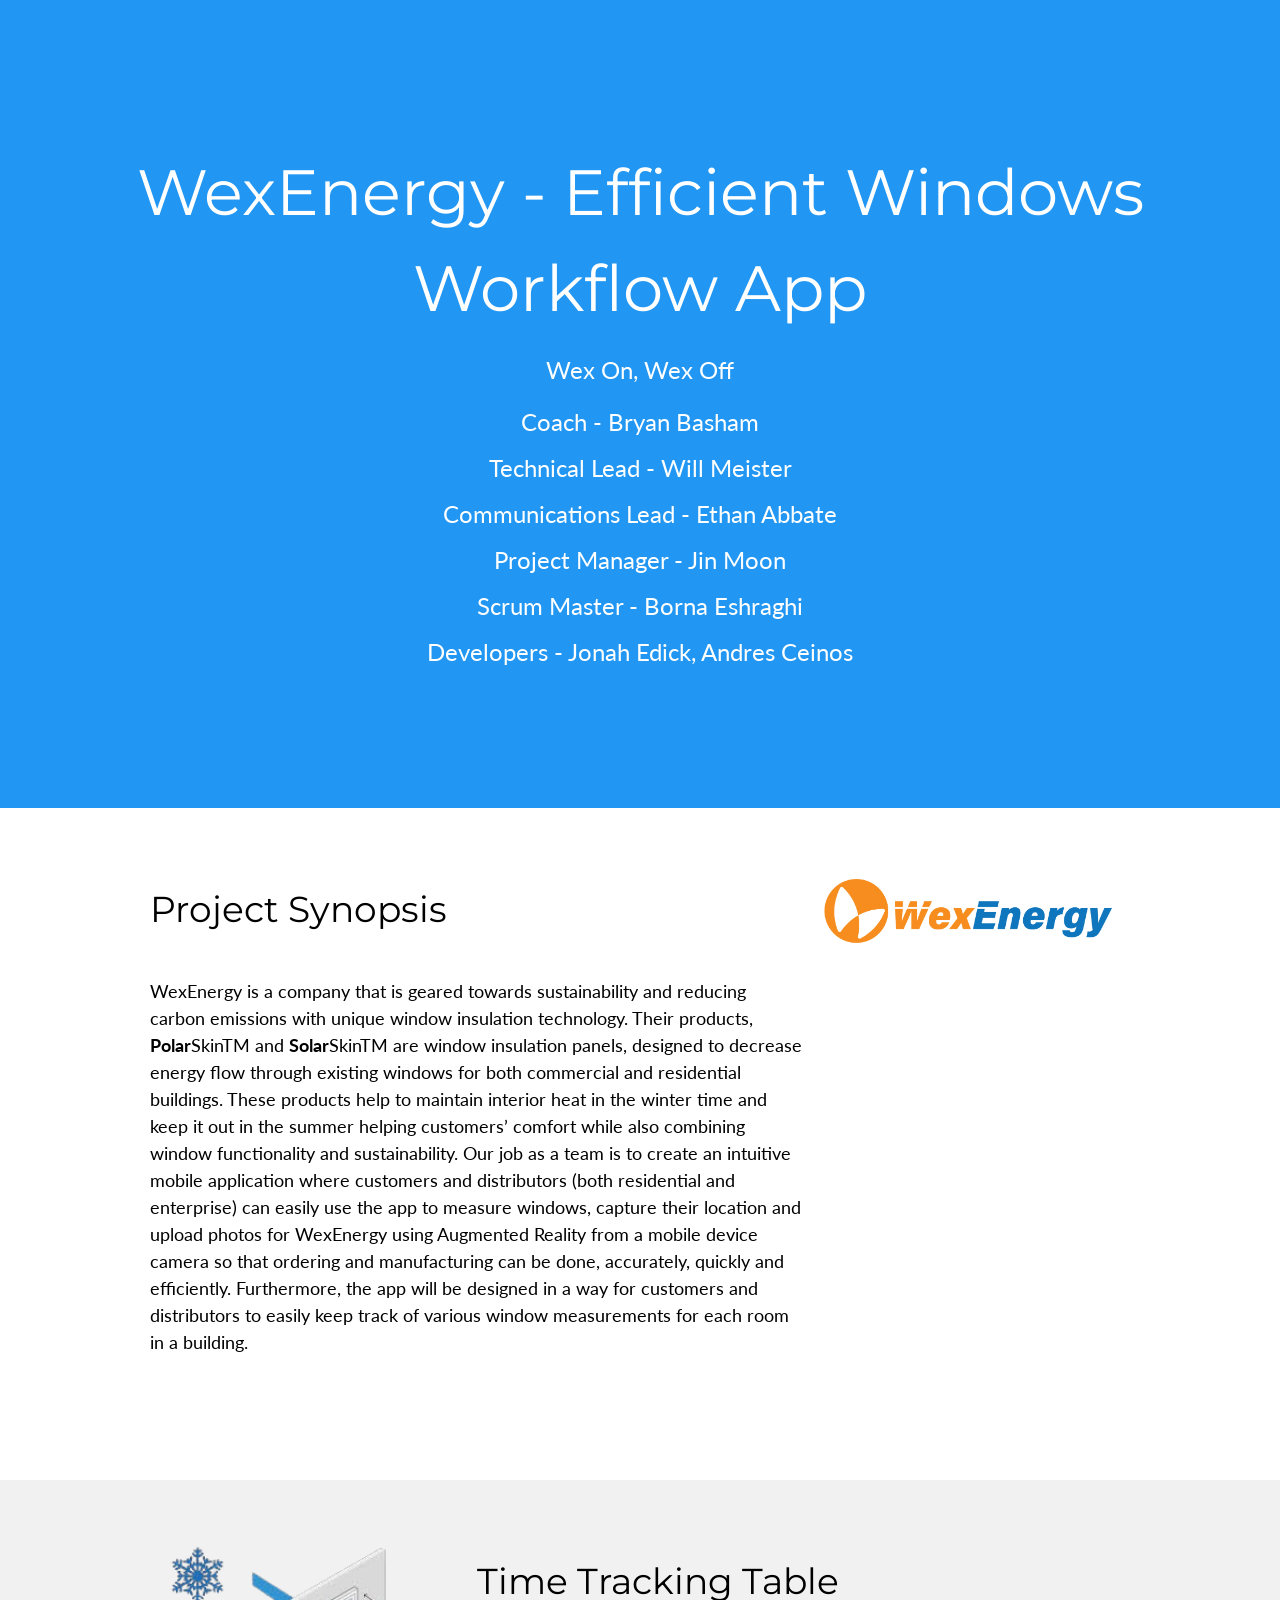
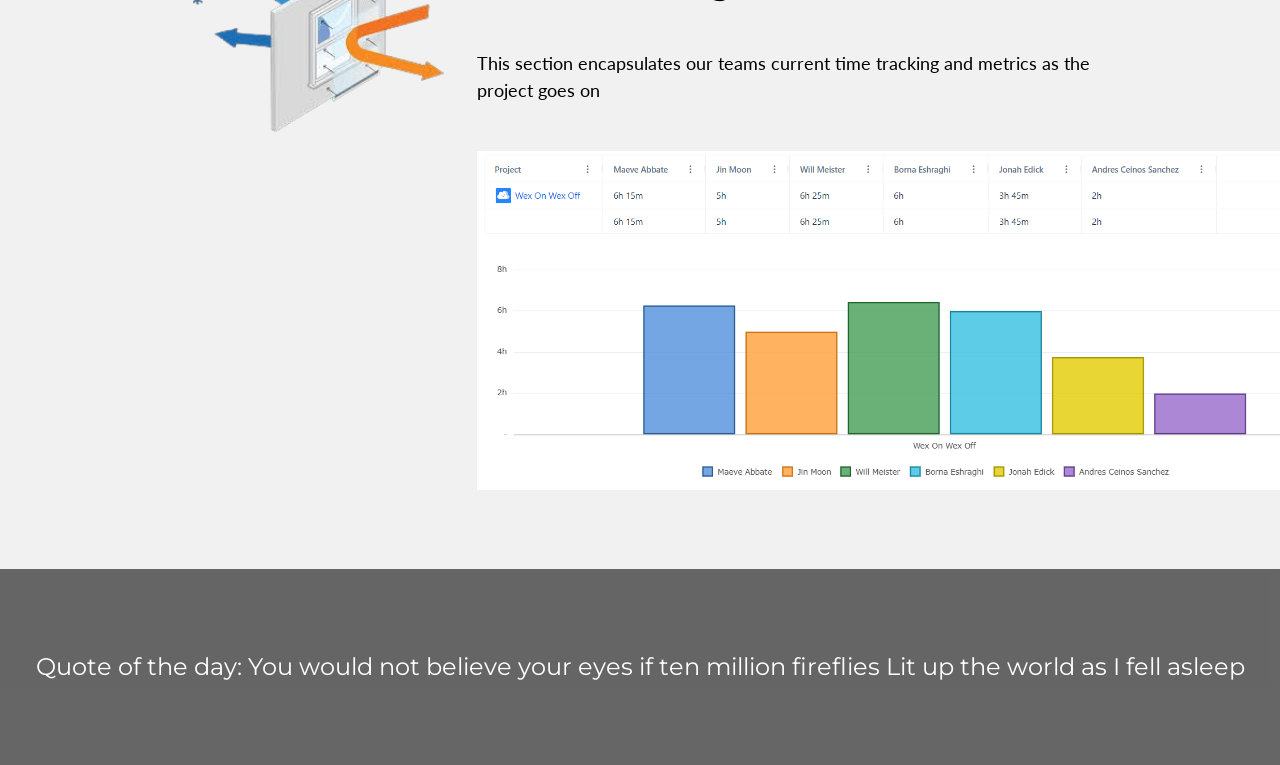
<file: Index.html>
<!DOCTYPE html>
<html lang="en">
<head>
<title>W3.CSS Template</title>
<meta charset="UTF-8">
<meta name="viewport" content="width=device-width, initial-scale=1">
<link rel="stylesheet" href="https://www.w3schools.com/w3css/4/w3.css">
<link rel="stylesheet" href="https://fonts.googleapis.com/css?family=Lato">
<link rel="stylesheet" href="https://fonts.googleapis.com/css?family=Montserrat">
<link rel="stylesheet" href="https://cdnjs.cloudflare.com/ajax/libs/font-awesome/4.7.0/css/font-awesome.min.css">
<style>
body,h1,h2,h3,h4,h5,h6 {font-family: "Lato", sans-serif}
.w3-bar,h1,button {font-family: "Montserrat", sans-serif}
.fa-anchor,.fa-coffee {font-size:200px}
</style>
</head>
<body>

<!-- Navbar 
<div class="w3-top">
  <div class="w3-bar w3-orange w3-card w3-left-align w3-large">
    <a class="w3-bar-item w3-button w3-hide-medium w3-hide-large w3-right w3-padding-large w3-hover-white w3-large w3-red" href="javascript:void(0);" onclick="myFunction()" title="Toggle Navigation Menu"><i class="fa fa-bars"></i></a>
    <a href="#" class="w3-bar-item w3-button w3-padding-large w3-white w3-center">Home</a>
    <a href="#" class="w3-bar-item w3-button w3-hide-small w3-padding-large w3-hover-white">Link 1</a>
    <a href="#" class="w3-bar-item w3-button w3-hide-small w3-padding-large w3-hover-white">Link 2</a>
    <a href="#" class="w3-bar-item w3-button w3-hide-small w3-padding-large w3-hover-white">Link 3</a>
    <a href="#" class="w3-bar-item w3-button w3-hide-small w3-padding-large w3-hover-white">Link 4</a>
  </div>
-->

  <!-- Navbar on small screens 
  <div id="navDemo" class="w3-bar-block w3-white w3-hide w3-hide-large w3-hide-medium w3-large">
    <a href="#" class="w3-bar-item w3-button w3-padding-large">Link 1</a>
    <a href="#" class="w3-bar-item w3-button w3-padding-large">Link 2</a>
    <a href="#" class="w3-bar-item w3-button w3-padding-large">Link 3</a>
    <a href="#" class="w3-bar-item w3-button w3-padding-large">Link 4</a>
  </div>
</div>
-->

<!-- Header -->
<!--Your team name, the name of your project, 
sponsoring organization, coach, and 
individual team member names and roles.-->
<header class="w3-container w3-blue w3-center" style="padding:128px 16px">
  <h1 class="w3-margin w3-jumbo">WexEnergy - Efficient Windows Workflow App</h1>
  <h2 class="w3-margin w3-xlarge">Wex On, Wex Off</h2>
  <h3>Coach - Bryan Basham</h3>
  <h3>Technical Lead - Will Meister</h3>
  <h3>Communications Lead - Ethan Abbate</h3>
  <h3>Project Manager - Jin Moon</h3>
  <h3>Scrum Master - Borna Eshraghi</h3>
  <h3>Developers - Jonah Edick, Andres Ceinos</h3>
  <!-- <p class="w3-large"> Bryan Basham, Andres Ceinos, Jonah Edick, Borna Eshraghi, Ethan Abbate, Jin Moon, Will Meister</p> -->

  <!-- <button class="w3-button w3-black w3-padding-large w3-large w3-margin-top">Get Started</button> -->
</header>

<!-- First Grid -->
<div class="w3-row-padding w3-padding-64 w3-container">
  <div class="w3-content">
    <div class="w3-twothird">
      <h1>Project Synopsis</h1>
      <h5 class="w3-padding-32">WexEnergy is a company that is geared towards sustainability and reducing carbon emissions with unique window insulation technology. Their products, <b>Polar</b>SkinTM and <b>Solar</b>SkinTM are window insulation panels, designed to decrease energy flow through existing windows for both commercial and residential buildings. These products help to maintain interior heat in the winter time and keep it out in the summer helping customers’ comfort while also combining window functionality and sustainability. 

        Our job as a team is to create an intuitive mobile application where customers and distributors (both residential and enterprise) can easily use the app to measure windows, capture their location and upload photos for WexEnergy using Augmented Reality from a mobile device camera so that ordering and manufacturing can be done, accurately, quickly and efficiently. Furthermore, the app will be designed in a way for customers and distributors to easily keep track of various window measurements for each room in a building.
        </p>
    </div>

    <div class="w3-third w3-center">
      <img src="WexLogo.png" alt="WexEnergy Logo" class="w3-image w3-margin-bottom" style="width:100%;max-width:300px;"/>
      <!-- <i class="fa fa-anchor w3-padding-64 w3-text-red"></i> -->
    </div>
  </div>
</div>

<!-- Second Grid -->
<div class="w3-row-padding w3-light-grey w3-padding-64 w3-container">
  <div class="w3-content">
    <div class="w3-third w3-center">
        <img src="WexWindow.png" alt="WexEnergy Window" class="w3-image w3-margin-bottom" style="width:100%;max-width:300px;"/>
    </div>

    <div class="w3-twothird">
      <h1>Time Tracking Table</h1>
      <h5 class="w3-padding-32">This section encapsulates our teams current time tracking and metrics as the project goes on</h5>

      <p class="w3-text-grey"><img src="time_tracking.png" alt="Time tracking of team " style="width:140%;height:140%;"/></p>
    </div>
  </div>
</div>

<div class="w3-container w3-black w3-center w3-opacity w3-padding-64">
    <h1 class="w3-margin w3-xlarge">Quote of the day: You would not believe your eyes if ten million fireflies Lit up the world as I fell asleep</h1>
</div>

<!-- Footer
<footer class="w3-container w3-padding-64 w3-center w3-opacity">  
  <div class="w3-xlarge w3-padding-32">
    <i class="fa fa-facebook-official w3-hover-opacity"></i>
    <i class="fa fa-instagram w3-hover-opacity"></i>
    <i class="fa fa-snapchat w3-hover-opacity"></i>
    <i class="fa fa-pinterest-p w3-hover-opacity"></i>
    <i class="fa fa-twitter w3-hover-opacity"></i>
    <i class="fa fa-linkedin w3-hover-opacity"></i>
 </div>
</footer> -->

<script>
// Used to toggle the menu on small screens when clicking on the menu button
function myFunction() {
  var x = document.getElementById("navDemo");
  if (x.className.indexOf("w3-show") == -1) {
    x.className += " w3-show";
  } else { 
    x.className = x.className.replace(" w3-show", "");
  }
}
</script>

</body>
</html>
</file>
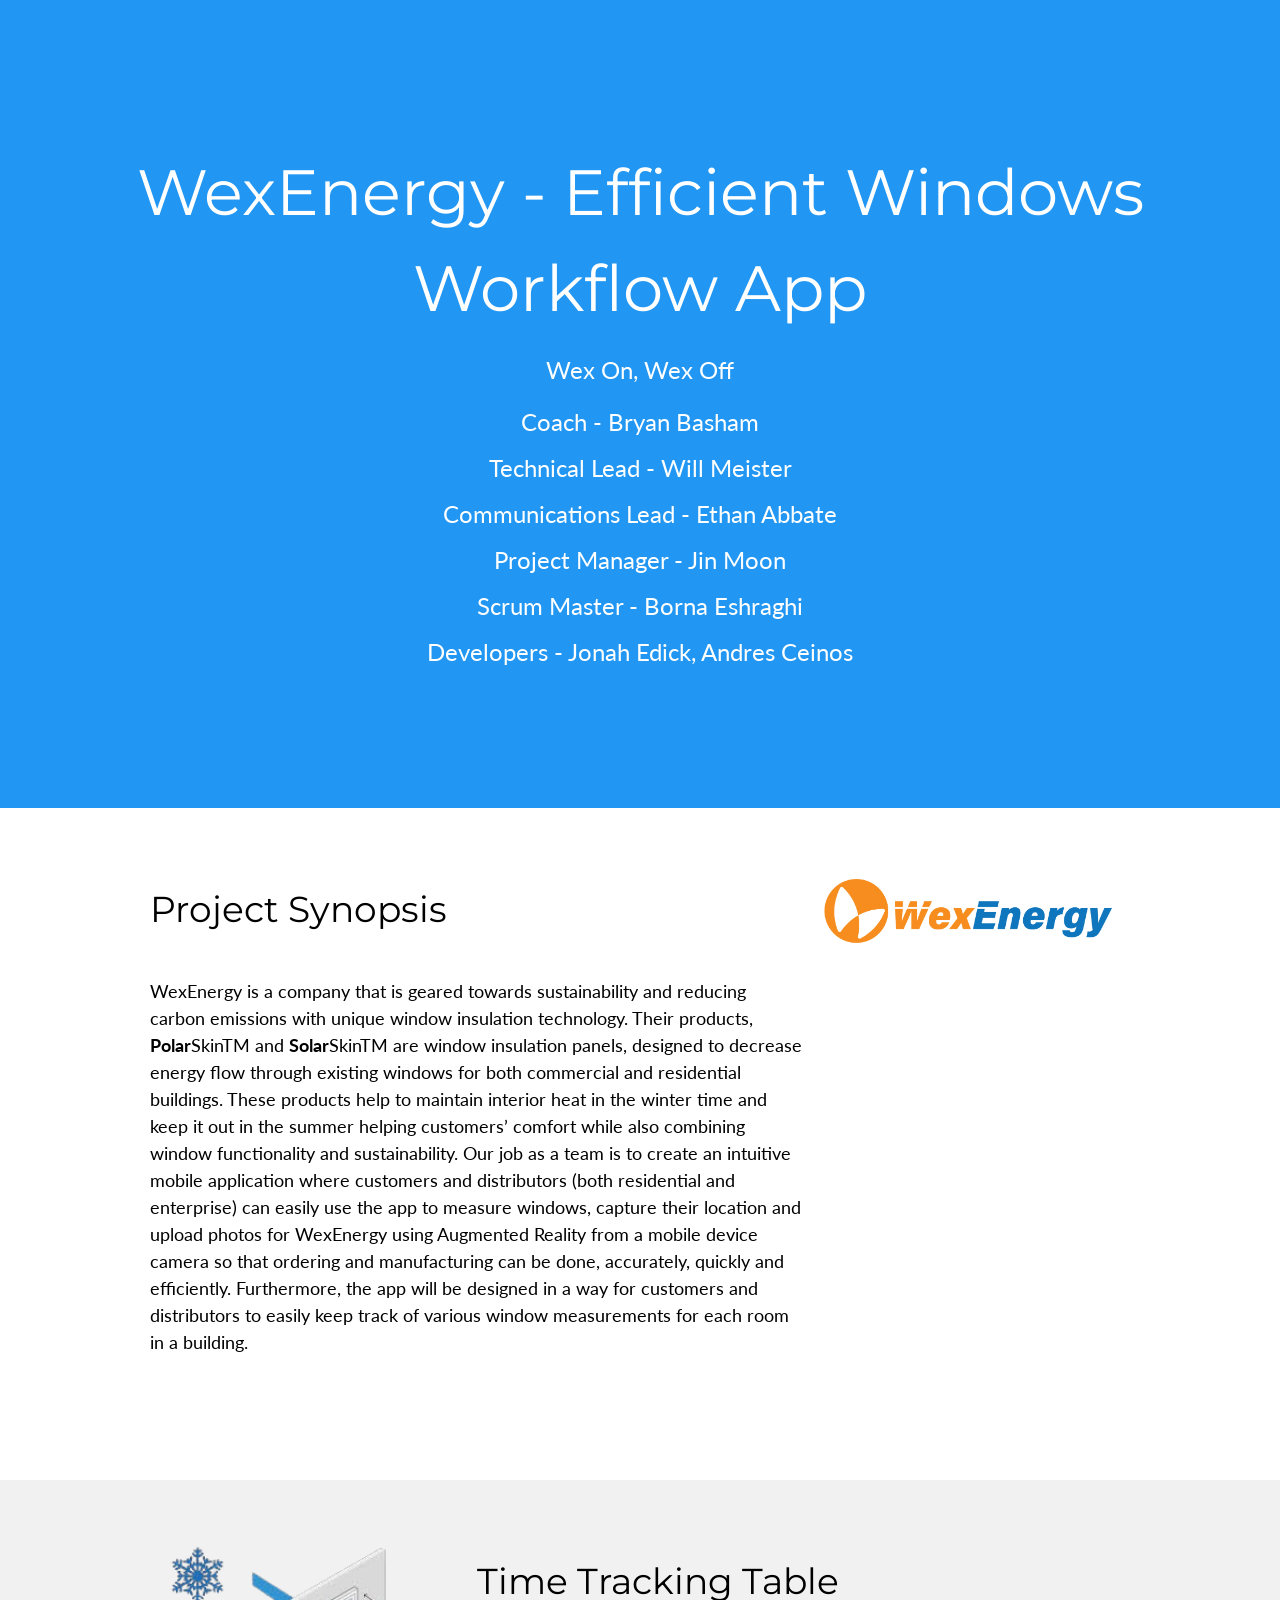
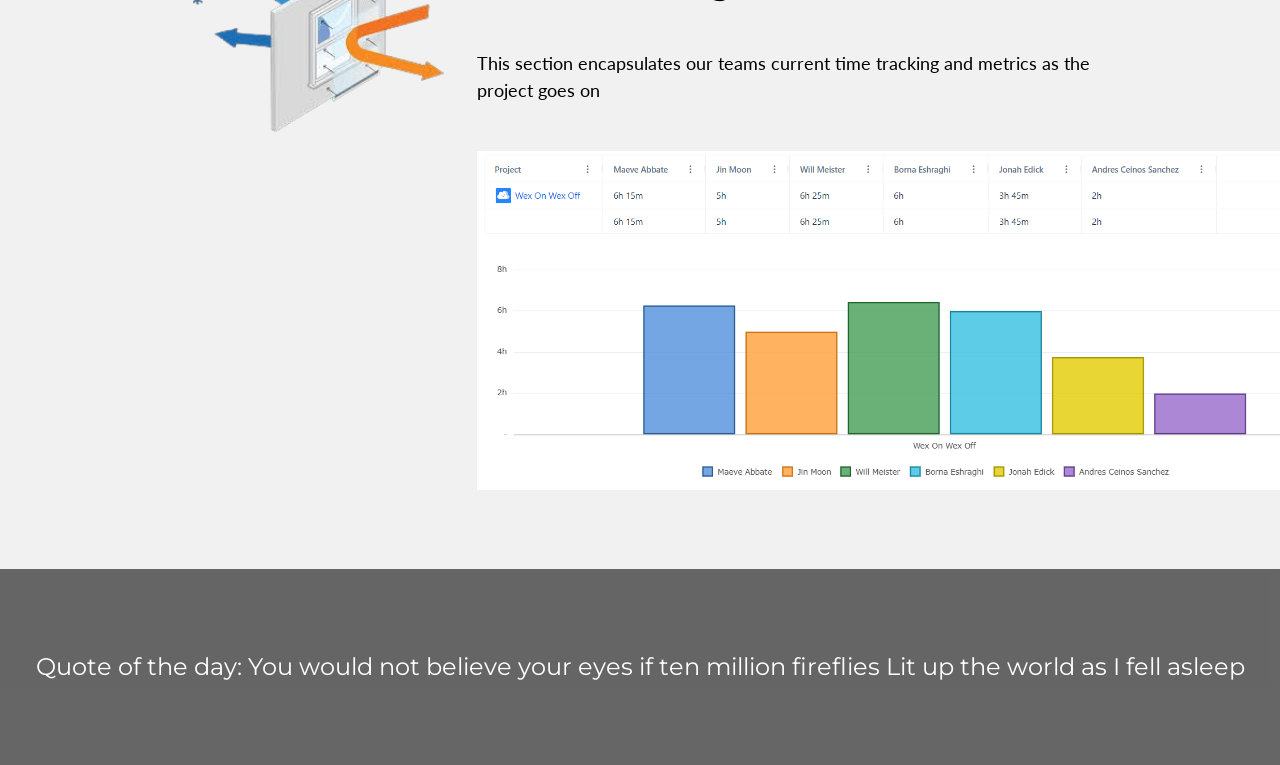
<file: index.html>
<!DOCTYPE html>
<html lang="en">
<head>
<title>Wex On, Wex Off Team Website</title>
<meta charset="UTF-8">
<meta name="viewport" content="width=device-width, initial-scale=1">
<link rel="stylesheet" href="https://www.w3schools.com/w3css/4/w3.css">
<link rel="stylesheet" href="https://fonts.googleapis.com/css?family=Lato">
<link rel="stylesheet" href="https://fonts.googleapis.com/css?family=Montserrat">
<link rel="stylesheet" href="https://cdnjs.cloudflare.com/ajax/libs/font-awesome/4.7.0/css/font-awesome.min.css">
<style>
body,h1,h2,h3,h4,h5,h6 {font-family: "Lato", sans-serif}
.w3-bar,h1,button {font-family: "Montserrat", sans-serif}
.fa-anchor,.fa-coffee {font-size:200px}
</style>
</head>
<body>

<!-- Navbar 
<div class="w3-top">
  <div class="w3-bar w3-orange w3-card w3-left-align w3-large">
    <a class="w3-bar-item w3-button w3-hide-medium w3-hide-large w3-right w3-padding-large w3-hover-white w3-large w3-red" href="javascript:void(0);" onclick="myFunction()" title="Toggle Navigation Menu"><i class="fa fa-bars"></i></a>
    <a href="#" class="w3-bar-item w3-button w3-padding-large w3-white w3-center">Home</a>
    <a href="#" class="w3-bar-item w3-button w3-hide-small w3-padding-large w3-hover-white">Link 1</a>
    <a href="#" class="w3-bar-item w3-button w3-hide-small w3-padding-large w3-hover-white">Link 2</a>
    <a href="#" class="w3-bar-item w3-button w3-hide-small w3-padding-large w3-hover-white">Link 3</a>
    <a href="#" class="w3-bar-item w3-button w3-hide-small w3-padding-large w3-hover-white">Link 4</a>
  </div>
-->

  <!-- Navbar on small screens 
  <div id="navDemo" class="w3-bar-block w3-white w3-hide w3-hide-large w3-hide-medium w3-large">
    <a href="#" class="w3-bar-item w3-button w3-padding-large">Link 1</a>
    <a href="#" class="w3-bar-item w3-button w3-padding-large">Link 2</a>
    <a href="#" class="w3-bar-item w3-button w3-padding-large">Link 3</a>
    <a href="#" class="w3-bar-item w3-button w3-padding-large">Link 4</a>
  </div>
</div>
-->

<!-- Header -->
<!--Your team name, the name of your project, 
sponsoring organization, coach, and 
individual team member names and roles.-->
<header class="w3-container w3-blue w3-center" style="padding:128px 16px">
  <h1 class="w3-margin w3-jumbo">WexEnergy - Efficient Windows Workflow App</h1>
  <h2 class="w3-margin w3-xlarge">Wex On, Wex Off</h2>
  <h3>Coach - Bryan Basham</h3>
  <h3>Technical Lead - Will Meister</h3>
  <h3>Communications Lead - Ethan Abbate</h3>
  <h3>Project Manager - Jin Moon</h3>
  <h3>Scrum Master - Borna Eshraghi</h3>
  <h3>Developers - Jonah Edick, Andres Ceinos</h3>
  <!-- <p class="w3-large"> Bryan Basham, Andres Ceinos, Jonah Edick, Borna Eshraghi, Ethan Abbate, Jin Moon, Will Meister</p> -->

  <!-- <button class="w3-button w3-black w3-padding-large w3-large w3-margin-top">Get Started</button> -->
</header>

<!-- First Grid -->
<div class="w3-row-padding w3-padding-64 w3-container">
  <div class="w3-content">
    <div class="w3-twothird">
      <h1>Project Synopsis</h1>
      <h5 class="w3-padding-32">WexEnergy is a company that is geared towards sustainability and reducing carbon emissions with unique window insulation technology. Their products, <b>Polar</b>SkinTM and <b>Solar</b>SkinTM are window insulation panels, designed to decrease energy flow through existing windows for both commercial and residential buildings. These products help to maintain interior heat in the winter time and keep it out in the summer helping customers’ comfort while also combining window functionality and sustainability. 

        Our job as a team is to create an intuitive mobile application where customers and distributors (both residential and enterprise) can easily use the app to measure windows, capture their location and upload photos for WexEnergy using Augmented Reality from a mobile device camera so that ordering and manufacturing can be done, accurately, quickly and efficiently. Furthermore, the app will be designed in a way for customers and distributors to easily keep track of various window measurements for each room in a building.
        </p>
    </div>

    <div class="w3-third w3-center">
      <img src="WexLogo.png" alt="WexEnergy Logo" class="w3-image w3-margin-bottom" style="width:100%;max-width:300px;"/>
      <!-- <i class="fa fa-anchor w3-padding-64 w3-text-red"></i> -->
    </div>
  </div>
</div>

<!-- Second Grid -->
<div class="w3-row-padding w3-light-grey w3-padding-64 w3-container">
  <div class="w3-content">
    <div class="w3-third w3-center">
        <img src="WexWindow.png" alt="WexEnergy Window" class="w3-image w3-margin-bottom" style="width:100%;max-width:300px;"/>
    </div>

    <div class="w3-twothird">
      <h1>Time Tracking Table</h1>
      <h5 class="w3-padding-32">This section encapsulates our teams current time tracking and metrics as the project goes on</h5>

      <p class="w3-text-grey"><img src="time_tracking.png" alt="Time tracking of team " style="width:140%;height:140%;"/></p>
    </div>
  </div>
</div>

<div class="w3-container w3-black w3-center w3-opacity w3-padding-64">
    <h1 class="w3-margin w3-xlarge">Quote of the day: You would not believe your eyes if ten million fireflies Lit up the world as I fell asleep</h1>
</div>

<!-- Footer
<footer class="w3-container w3-padding-64 w3-center w3-opacity">  
  <div class="w3-xlarge w3-padding-32">
    <i class="fa fa-facebook-official w3-hover-opacity"></i>
    <i class="fa fa-instagram w3-hover-opacity"></i>
    <i class="fa fa-snapchat w3-hover-opacity"></i>
    <i class="fa fa-pinterest-p w3-hover-opacity"></i>
    <i class="fa fa-twitter w3-hover-opacity"></i>
    <i class="fa fa-linkedin w3-hover-opacity"></i>
 </div>
</footer> -->

<script>
// Used to toggle the menu on small screens when clicking on the menu button
function myFunction() {
  var x = document.getElementById("navDemo");
  if (x.className.indexOf("w3-show") == -1) {
    x.className += " w3-show";
  } else { 
    x.className = x.className.replace(" w3-show", "");
  }
}
</script>

</body>
</html>
</file>
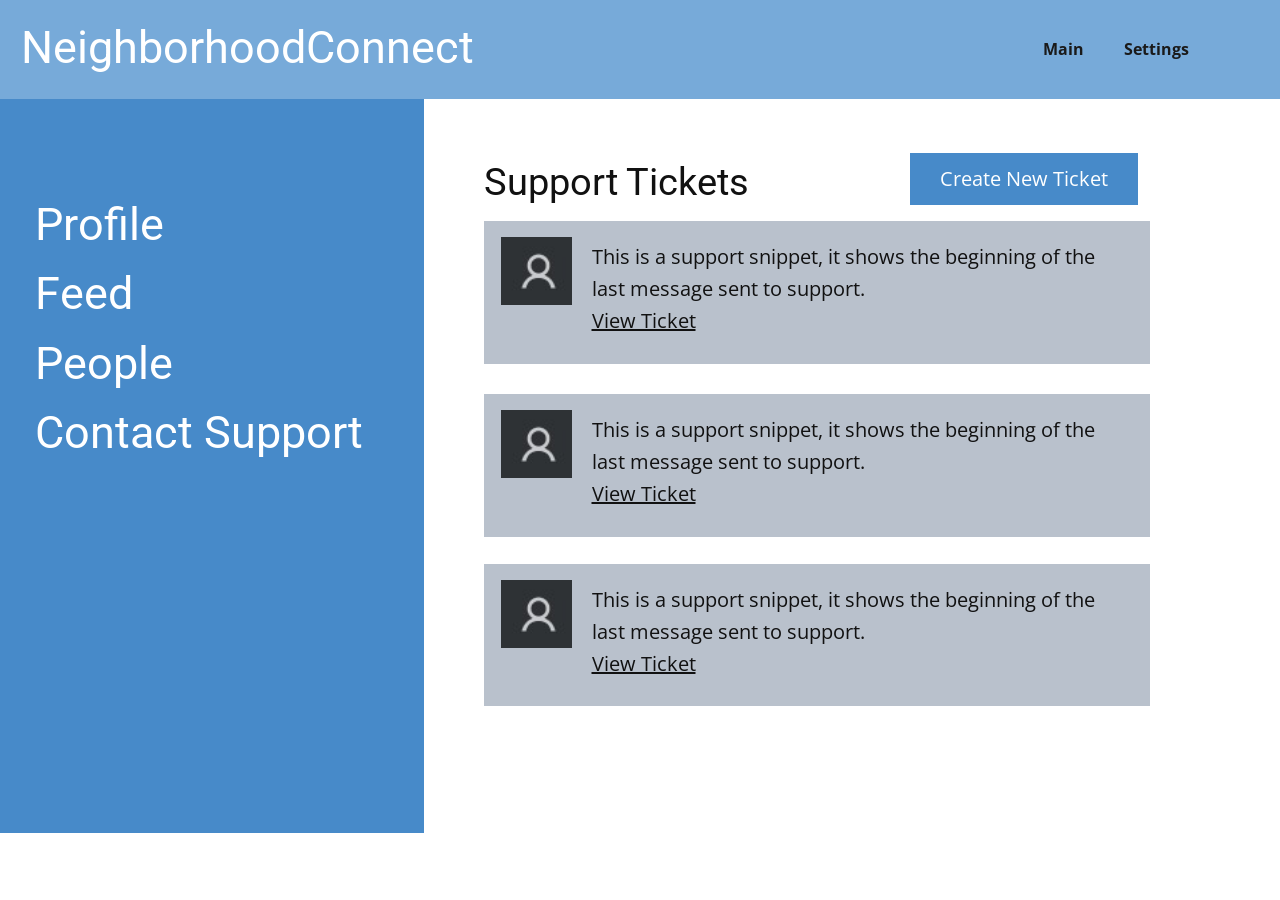
<file: Contact-Support.html>
<!DOCTYPE html>
<html style="font-size: 20px;">
  <head>
    <meta name="viewport" content="width=device-width, initial-scale=1.0">
    <meta charset="utf-8">
    <meta name="keywords" content="NeighborhoodConnect">
    <meta name="description" content="">
    <meta name="page_type" content="np-template-header-footer-from-plugin">
    <title>Contact Support</title>
    <link rel="stylesheet" href="nicepage.css" media="screen">
<link rel="stylesheet" href="Contact-Support.css" media="screen">
    <script class="u-script" type="text/javascript" src="jquery.js" defer=""></script>
    <script class="u-script" type="text/javascript" src="nicepage.js" defer=""></script>
    <meta name="generator" content="Nicepage 3.29.1, nicepage.com">
    <link id="u-theme-google-font" rel="stylesheet" href="https://fonts.googleapis.com/css?family=Roboto:100,100i,300,300i,400,400i,500,500i,700,700i,900,900i|Open+Sans:300,300i,400,400i,600,600i,700,700i,800,800i">
    
    
    <script type="application/ld+json">{
		"@context": "http://schema.org",
		"@type": "Organization",
		"name": ""
}</script>
    <meta name="theme-color" content="#478ac9">
    <meta property="og:title" content="Contact Support">
    <meta property="og:type" content="website">
  </head>
  <body class="u-body"><header class="u-clearfix u-header u-palette-1-light-1 u-header" id="sec-13a4"><div class="u-clearfix u-sheet u-sheet-1">
        <nav class="u-menu u-menu-dropdown u-offcanvas u-menu-1" data-position="">
          <div class="menu-collapse" style="font-size: 0.8rem; letter-spacing: 0px; font-weight: 700;">
            <a class="u-button-style u-custom-border u-custom-border-color u-custom-left-right-menu-spacing u-custom-padding-bottom u-custom-text-active-color u-custom-text-color u-custom-top-bottom-menu-spacing u-nav-link u-text-active-palette-1-base u-text-hover-palette-2-base" href="#">
              <svg><use xmlns:xlink="http://www.w3.org/1999/xlink" xlink:href="#menu-hamburger"></use></svg>
              <svg version="1.1" xmlns="http://www.w3.org/2000/svg" xmlns:xlink="http://www.w3.org/1999/xlink"><defs><symbol id="menu-hamburger" viewBox="0 0 16 16" style="width: 16px; height: 16px;"><rect y="1" width="16" height="2"></rect><rect y="7" width="16" height="2"></rect><rect y="13" width="16" height="2"></rect>
</symbol>
</defs></svg>
            </a>
          </div>
          <div class="u-custom-menu u-nav-container">
            <ul class="u-nav u-spacing-20 u-unstyled u-nav-1"><li class="u-nav-item"><a class="u-button-style u-nav-link u-text-active-palette-1-base u-text-grey-90 u-text-hover-palette-2-base" href="Main.html" style="padding: 10px;">Main</a>
</li><li class="u-nav-item"><a class="u-button-style u-nav-link u-text-active-palette-1-base u-text-grey-90 u-text-hover-palette-2-base" href="Settings.html" style="padding: 10px;">Settings</a>
</li></ul>
          </div>
          <div class="u-custom-menu u-nav-container-collapse">
            <div class="u-black u-container-style u-inner-container-layout u-opacity u-opacity-95 u-sidenav">
              <div class="u-inner-container-layout u-sidenav-overflow">
                <div class="u-menu-close"></div>
                <ul class="u-align-center u-nav u-popupmenu-items u-unstyled u-nav-2"><li class="u-nav-item"><a class="u-button-style u-nav-link" href="Main.html" style="padding: 10px;">Main</a>
</li><li class="u-nav-item"><a class="u-button-style u-nav-link" href="Settings.html" style="padding: 10px;">Settings</a>
</li></ul>
              </div>
            </div>
            <div class="u-black u-menu-overlay u-opacity u-opacity-70"></div>
          </div>
        </nav>
        <h1 class="u-text u-text-default u-text-1">NeighborhoodConnect</h1>
      </div></header>
    <section class="u-align-center u-clearfix u-section-1" id="sec-2c34">
      <div class="u-clearfix u-gutter-0 u-layout-wrap u-layout-wrap-1">
        <div class="u-layout" style="">
          <div class="u-layout-row" style="">
            <div class="u-align-left u-container-style u-layout-cell u-left-cell u-palette-1-base u-size-21 u-size-xs-60 u-layout-cell-1" src="">
              <div class="u-container-layout u-container-layout-1">
                <h2 class="u-text u-text-1">
                  <a class="u-active-none u-border-none u-btn u-button-link u-button-style u-hover-none u-none u-text-body-alt-color u-text-hover-grey-15 u-btn-1" href="Profile.html" data-page-id="47098856">Profile<br>
                  </a>
                </h2>
                <h2 class="u-text u-text-default u-text-2">
                  <a class="u-active-none u-border-none u-btn u-button-link u-button-style u-hover-none u-none u-text-body-alt-color u-text-hover-grey-15 u-btn-2" href="Main.html" data-page-id="34927074">Feed</a>
                </h2>
                <h2 class="u-text u-text-default u-text-3">
                  <a class="u-active-none u-border-none u-btn u-button-link u-button-style u-hover-none u-none u-text-body-alt-color u-text-hover-grey-15 u-btn-3" href="People.html" data-page-id="94428420">People</a>
                </h2>
                <h2 class="u-text u-text-default u-text-4">
                  <a class="u-active-none u-border-none u-btn u-button-link u-button-style u-hover-none u-none u-text-body-alt-color u-text-hover-grey-15 u-btn-4" href="Contact-Support.html" data-page-id="893416514">Contact Support<br>
                  </a>
                </h2>
              </div>
            </div>
            <div class="u-align-left u-container-style u-layout-cell u-right-cell u-size-39 u-size-xs-60 u-layout-cell-2">
              <div class="u-container-layout u-container-layout-2" src="">
                <h3 class="u-text u-text-default u-text-5">Support Tickets</h3>
                <a href="Create-a-support-ticket.html" data-page-id="887911975" class="u-btn u-button-style u-btn-5">Create New Ticket</a>
                <div class="u-container-style u-expanded-width u-group u-palette-5-base u-shape-rectangle u-group-1">
                  <div class="u-container-layout u-container-layout-3">
                    <img class="u-image u-image-default u-preserve-proportions u-image-1" src="images/ProfilePicture.jpg" alt="" data-image-width="53" data-image-height="51">
                    <p class="u-text u-text-6">This is a support snippet, it shows the beginning of the last message sent to support.<br><u>View Ticket</u>
                    </p>
                    <a href="Viewing-Full-Ticket.html" data-page-id="214213129" class="u-active-none u-border-none u-btn u-button-style u-hover-none u-none u-text-white u-btn-6">&nbsp; &nbsp; &nbsp; &nbsp; &nbsp; &nbsp; &nbsp; &nbsp; &nbsp;</a>
                  </div>
                </div>
                <div class="u-container-style u-expanded-width u-group u-palette-5-base u-shape-rectangle u-group-2">
                  <div class="u-container-layout u-container-layout-4">
                    <img class="u-image u-image-default u-preserve-proportions u-image-2" src="images/ProfilePicture.jpg" alt="" data-image-width="53" data-image-height="51">
                    <p class="u-text u-text-7">This is a support snippet, it shows the beginning of the last message sent to support.<br><u>View Ticket</u>
                    </p>
                    <a href="Viewing-Full-Ticket.html" data-page-id="214213129" class="u-active-none u-border-none u-btn u-button-style u-hover-none u-none u-text-white u-btn-7">&nbsp; &nbsp; &nbsp; &nbsp; &nbsp; &nbsp; &nbsp; &nbsp; &nbsp;</a>
                  </div>
                </div>
                <div class="u-container-style u-expanded-width u-group u-palette-5-base u-shape-rectangle u-group-3">
                  <div class="u-container-layout u-container-layout-5">
                    <img class="u-image u-image-default u-preserve-proportions u-image-3" src="images/ProfilePicture.jpg" alt="" data-image-width="53" data-image-height="51">
                    <p class="u-text u-text-8">This is a support snippet, it shows the beginning of the last message sent to support.<br><u>View Ticket</u>
                    </p>
                    <a href="Viewing-Full-Ticket.html" data-page-id="214213129" class="u-active-none u-border-none u-btn u-button-style u-hover-none u-none u-text-white u-btn-8">&nbsp; &nbsp; &nbsp; &nbsp; &nbsp; &nbsp; &nbsp; &nbsp; &nbsp;</a>
                  </div>
                </div>
              </div>
            </div>
          </div>
        </div>
      </div>
  </body>
</html>
</file>
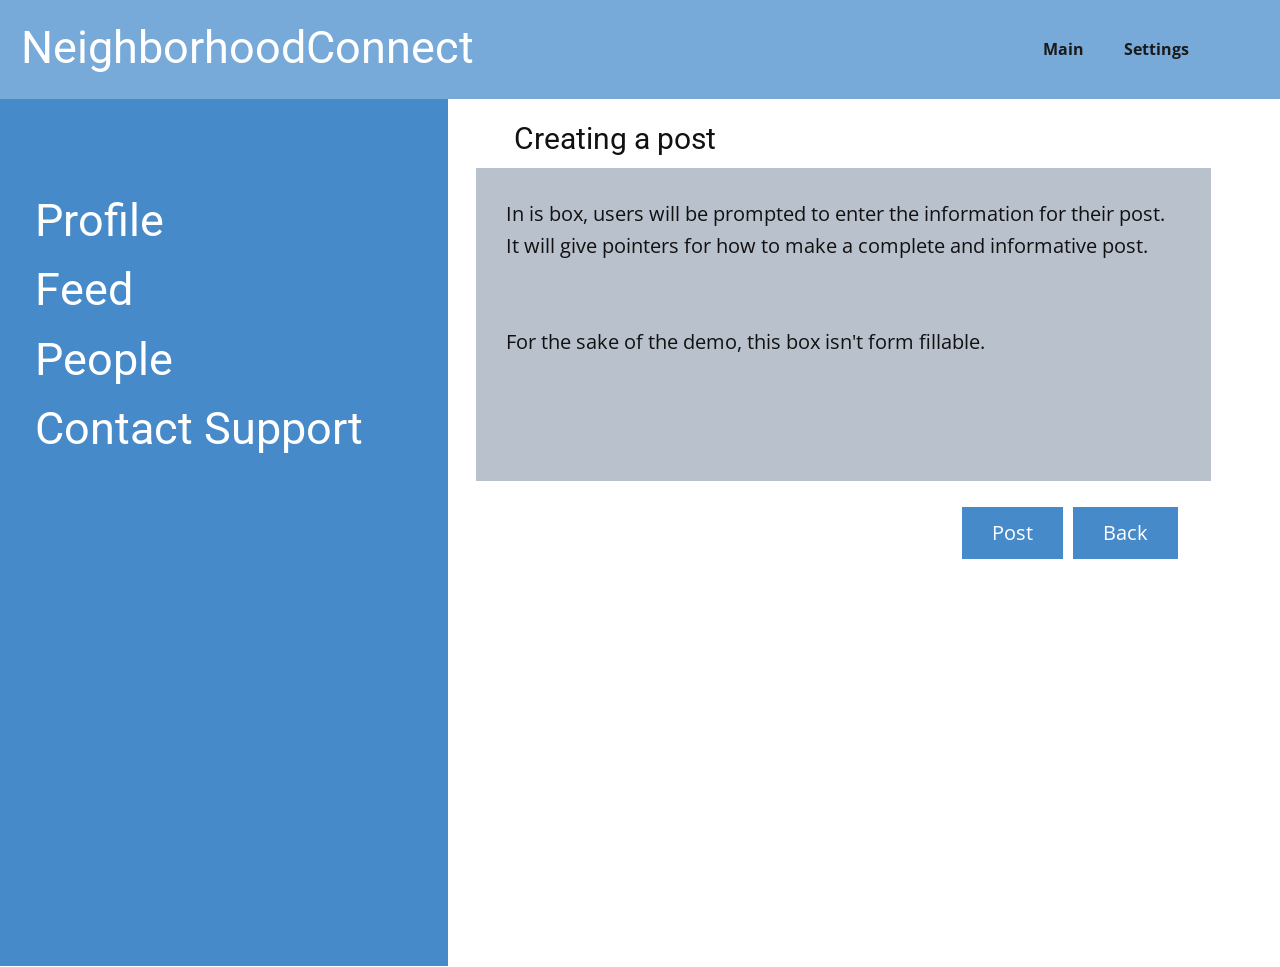
<file: Create-a-Post.html>
<!DOCTYPE html>
<html style="font-size: 20px;">
  <head>
    <meta name="viewport" content="width=device-width, initial-scale=1.0">
    <meta charset="utf-8">
    <meta name="keywords" content="NeighborhoodConnect">
    <meta name="description" content="">
    <meta name="page_type" content="np-template-header-footer-from-plugin">
    <title>Create a Post</title>
    <link rel="stylesheet" href="nicepage.css" media="screen">
<link rel="stylesheet" href="Create-a-Post.css" media="screen">
    <script class="u-script" type="text/javascript" src="jquery.js" defer=""></script>
    <script class="u-script" type="text/javascript" src="nicepage.js" defer=""></script>
    <meta name="generator" content="Nicepage 3.29.1, nicepage.com">
    <link id="u-theme-google-font" rel="stylesheet" href="https://fonts.googleapis.com/css?family=Roboto:100,100i,300,300i,400,400i,500,500i,700,700i,900,900i|Open+Sans:300,300i,400,400i,600,600i,700,700i,800,800i">
    
    
    <script type="application/ld+json">{
		"@context": "http://schema.org",
		"@type": "Organization",
		"name": ""
}</script>
    <meta name="theme-color" content="#478ac9">
    <meta property="og:title" content="Create a Post">
    <meta property="og:type" content="website">
  </head>
  <body class="u-body"><header class="u-clearfix u-header u-palette-1-light-1 u-header" id="sec-13a4"><div class="u-clearfix u-sheet u-sheet-1">
        <nav class="u-menu u-menu-dropdown u-offcanvas u-menu-1" data-position="">
          <div class="menu-collapse" style="font-size: 0.8rem; letter-spacing: 0px; font-weight: 700;">
            <a class="u-button-style u-custom-border u-custom-border-color u-custom-left-right-menu-spacing u-custom-padding-bottom u-custom-text-active-color u-custom-text-color u-custom-top-bottom-menu-spacing u-nav-link u-text-active-palette-1-base u-text-hover-palette-2-base" href="#">
              <svg><use xmlns:xlink="http://www.w3.org/1999/xlink" xlink:href="#menu-hamburger"></use></svg>
              <svg version="1.1" xmlns="http://www.w3.org/2000/svg" xmlns:xlink="http://www.w3.org/1999/xlink"><defs><symbol id="menu-hamburger" viewBox="0 0 16 16" style="width: 16px; height: 16px;"><rect y="1" width="16" height="2"></rect><rect y="7" width="16" height="2"></rect><rect y="13" width="16" height="2"></rect>
</symbol>
</defs></svg>
            </a>
          </div>
          <div class="u-custom-menu u-nav-container">
            <ul class="u-nav u-spacing-20 u-unstyled u-nav-1"><li class="u-nav-item"><a class="u-button-style u-nav-link u-text-active-palette-1-base u-text-grey-90 u-text-hover-palette-2-base" href="Main.html" style="padding: 10px;">Main</a>
</li><li class="u-nav-item"><a class="u-button-style u-nav-link u-text-active-palette-1-base u-text-grey-90 u-text-hover-palette-2-base" href="Settings.html" style="padding: 10px;">Settings</a>
</li></ul>
          </div>
          <div class="u-custom-menu u-nav-container-collapse">
            <div class="u-black u-container-style u-inner-container-layout u-opacity u-opacity-95 u-sidenav">
              <div class="u-inner-container-layout u-sidenav-overflow">
                <div class="u-menu-close"></div>
                <ul class="u-align-center u-nav u-popupmenu-items u-unstyled u-nav-2"><li class="u-nav-item"><a class="u-button-style u-nav-link" href="Main.html" style="padding: 10px;">Main</a>
</li><li class="u-nav-item"><a class="u-button-style u-nav-link" href="Settings.html" style="padding: 10px;">Settings</a>
</li></ul>
              </div>
            </div>
            <div class="u-black u-menu-overlay u-opacity u-opacity-70"></div>
          </div>
        </nav>
        <h1 class="u-text u-text-default u-text-1">NeighborhoodConnect</h1>
      </div></header>
    <section class="u-align-center u-clearfix u-valign-top u-section-1" id="sec-2c34">
      <div class="u-clearfix u-expanded-width u-gutter-0 u-layout-wrap u-layout-wrap-1">
        <div class="u-layout" style="">
          <div class="u-layout-row" style="">
            <div class="u-align-left u-container-style u-layout-cell u-left-cell u-palette-1-base u-size-21 u-size-xs-60 u-layout-cell-1" src="">
              <div class="u-container-layout u-container-layout-1">
                <h2 class="u-text u-text-1">
                  <a class="u-active-none u-border-none u-btn u-button-link u-button-style u-hover-none u-none u-text-body-alt-color u-text-hover-grey-15 u-btn-1" href="Profile.html" data-page-id="47098856">Profile<br>
                  </a>
                </h2>
                <h2 class="u-text u-text-default u-text-2">
                  <a class="u-active-none u-border-none u-btn u-button-link u-button-style u-hover-none u-none u-text-body-alt-color u-text-hover-grey-15 u-btn-2" href="Main.html" data-page-id="34927074">Feed</a>
                </h2>
                <h2 class="u-text u-text-default u-text-3">
                  <a class="u-active-none u-border-none u-btn u-button-link u-button-style u-hover-none u-none u-text-body-alt-color u-text-hover-grey-15 u-btn-3" href="People.html" data-page-id="94428420">People</a>
                </h2>
                <h2 class="u-text u-text-default u-text-4">
                  <a class="u-active-none u-border-none u-btn u-button-link u-button-style u-hover-none u-none u-text-body-alt-color u-text-hover-grey-15 u-btn-4" href="Contact-Support.html" data-page-id="893416514">Contact Support<br>
                  </a>
                </h2>
              </div>
            </div>
            <div class="u-align-left u-container-style u-layout-cell u-right-cell u-size-39 u-size-xs-60 u-layout-cell-2">
              <div class="u-container-layout u-container-layout-2" src="">
                <h4 class="u-text u-text-default u-text-5">Creating a post</h4>
                <div class="u-container-style u-group u-palette-5-base u-shape-rectangle u-group-1">
                  <div class="u-container-layout u-container-layout-3">
                    <p class="u-text u-text-default u-text-6">In is box, users will be prompted to enter the information for their post. It will give pointers for how to make a complete and informative post.<br>
                      <br>
                      <br>For the sake of the demo, this box isn't form fillable.&nbsp;
                    </p>
                  </div>
                </div>
                <a href="Main.html" data-page-id="34927074" class="u-btn u-button-style u-btn-5">Back</a>
                <a href="Main.html" data-page-id="34927074" class="u-btn u-button-style u-btn-6">Post</a>
              </div>
            </div>
          </div>
        </div>
      </div>
  </body>
</html>
</file>
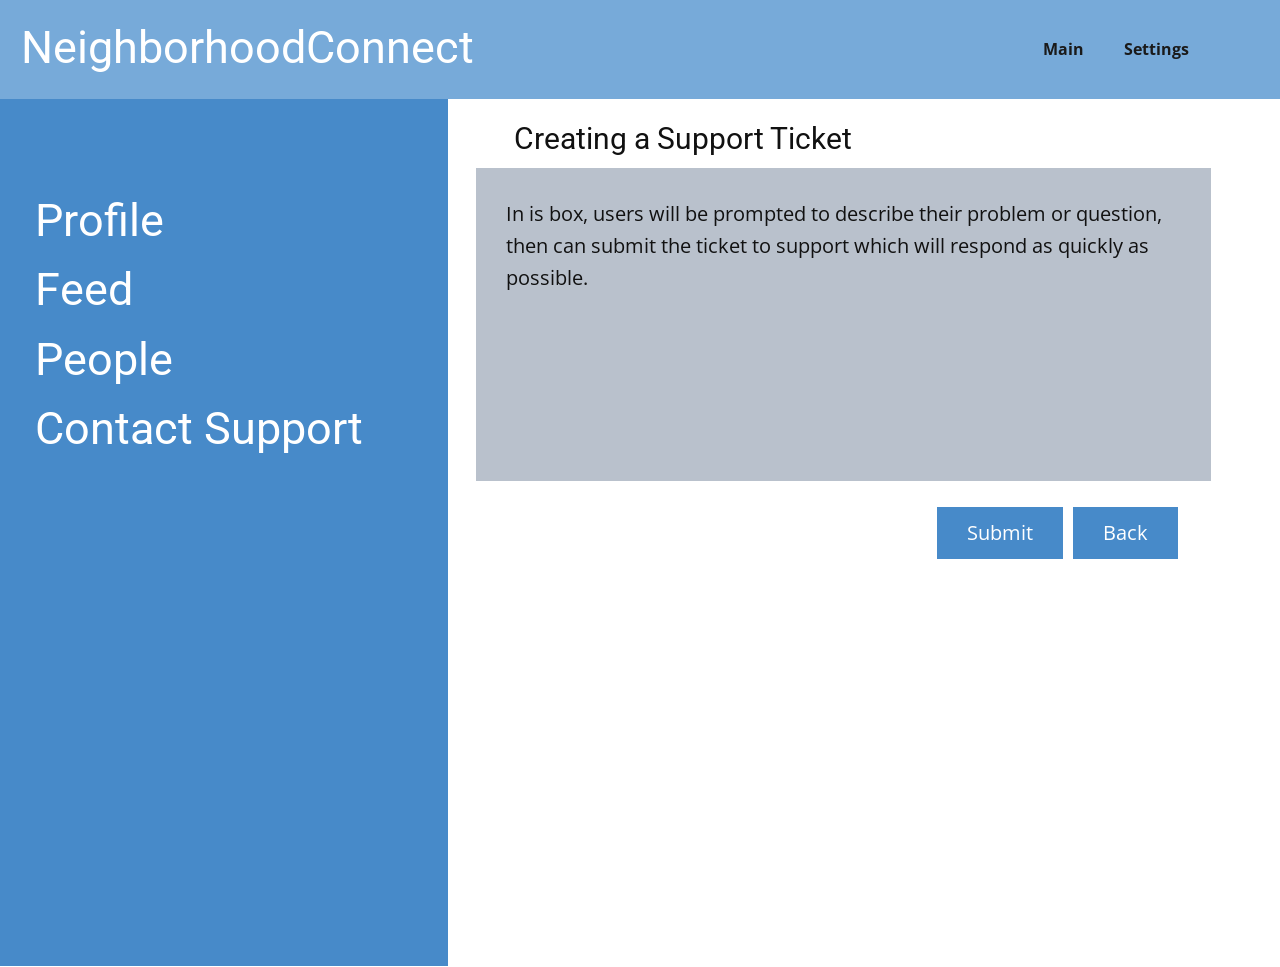
<file: Create-a-support-ticket.html>
<!DOCTYPE html>
<html style="font-size: 20px;">
  <head>
    <meta name="viewport" content="width=device-width, initial-scale=1.0">
    <meta charset="utf-8">
    <meta name="keywords" content="NeighborhoodConnect">
    <meta name="description" content="">
    <meta name="page_type" content="np-template-header-footer-from-plugin">
    <title>Create a support ticket</title>
    <link rel="stylesheet" href="nicepage.css" media="screen">
<link rel="stylesheet" href="Create-a-support-ticket.css" media="screen">
    <script class="u-script" type="text/javascript" src="jquery.js" defer=""></script>
    <script class="u-script" type="text/javascript" src="nicepage.js" defer=""></script>
    <meta name="generator" content="Nicepage 3.29.1, nicepage.com">
    <link id="u-theme-google-font" rel="stylesheet" href="https://fonts.googleapis.com/css?family=Roboto:100,100i,300,300i,400,400i,500,500i,700,700i,900,900i|Open+Sans:300,300i,400,400i,600,600i,700,700i,800,800i">
    
    
    <script type="application/ld+json">{
		"@context": "http://schema.org",
		"@type": "Organization",
		"name": ""
}</script>
    <meta name="theme-color" content="#478ac9">
    <meta property="og:title" content="Create a support ticket">
    <meta property="og:type" content="website">
  </head>
  <body class="u-body"><header class="u-clearfix u-header u-palette-1-light-1 u-header" id="sec-13a4"><div class="u-clearfix u-sheet u-sheet-1">
        <nav class="u-menu u-menu-dropdown u-offcanvas u-menu-1" data-position="">
          <div class="menu-collapse" style="font-size: 0.8rem; letter-spacing: 0px; font-weight: 700;">
            <a class="u-button-style u-custom-border u-custom-border-color u-custom-left-right-menu-spacing u-custom-padding-bottom u-custom-text-active-color u-custom-text-color u-custom-top-bottom-menu-spacing u-nav-link u-text-active-palette-1-base u-text-hover-palette-2-base" href="#">
              <svg><use xmlns:xlink="http://www.w3.org/1999/xlink" xlink:href="#menu-hamburger"></use></svg>
              <svg version="1.1" xmlns="http://www.w3.org/2000/svg" xmlns:xlink="http://www.w3.org/1999/xlink"><defs><symbol id="menu-hamburger" viewBox="0 0 16 16" style="width: 16px; height: 16px;"><rect y="1" width="16" height="2"></rect><rect y="7" width="16" height="2"></rect><rect y="13" width="16" height="2"></rect>
</symbol>
</defs></svg>
            </a>
          </div>
          <div class="u-custom-menu u-nav-container">
            <ul class="u-nav u-spacing-20 u-unstyled u-nav-1"><li class="u-nav-item"><a class="u-button-style u-nav-link u-text-active-palette-1-base u-text-grey-90 u-text-hover-palette-2-base" href="Main.html" style="padding: 10px;">Main</a>
</li><li class="u-nav-item"><a class="u-button-style u-nav-link u-text-active-palette-1-base u-text-grey-90 u-text-hover-palette-2-base" href="Settings.html" style="padding: 10px;">Settings</a>
</li></ul>
          </div>
          <div class="u-custom-menu u-nav-container-collapse">
            <div class="u-black u-container-style u-inner-container-layout u-opacity u-opacity-95 u-sidenav">
              <div class="u-inner-container-layout u-sidenav-overflow">
                <div class="u-menu-close"></div>
                <ul class="u-align-center u-nav u-popupmenu-items u-unstyled u-nav-2"><li class="u-nav-item"><a class="u-button-style u-nav-link" href="Main.html" style="padding: 10px;">Main</a>
</li><li class="u-nav-item"><a class="u-button-style u-nav-link" href="Settings.html" style="padding: 10px;">Settings</a>
</li></ul>
              </div>
            </div>
            <div class="u-black u-menu-overlay u-opacity u-opacity-70"></div>
          </div>
        </nav>
        <h1 class="u-text u-text-default u-text-1">NeighborhoodConnect</h1>
      </div></header>
    <section class="u-align-center u-clearfix u-valign-top u-section-1" id="sec-2c34">
      <div class="u-clearfix u-expanded-width u-gutter-0 u-layout-wrap u-layout-wrap-1">
        <div class="u-layout" style="">
          <div class="u-layout-row" style="">
            <div class="u-align-left u-container-style u-layout-cell u-left-cell u-palette-1-base u-size-21 u-size-xs-60 u-layout-cell-1" src="">
              <div class="u-container-layout u-container-layout-1">
                <h2 class="u-text u-text-1">
                  <a class="u-active-none u-border-none u-btn u-button-link u-button-style u-hover-none u-none u-text-body-alt-color u-text-hover-grey-15 u-btn-1" href="Profile.html" data-page-id="47098856">Profile<br>
                  </a>
                </h2>
                <h2 class="u-text u-text-default u-text-2">
                  <a class="u-active-none u-border-none u-btn u-button-link u-button-style u-hover-none u-none u-text-body-alt-color u-text-hover-grey-15 u-btn-2" href="Main.html" data-page-id="34927074">Feed</a>
                </h2>
                <h2 class="u-text u-text-default u-text-3">
                  <a class="u-active-none u-border-none u-btn u-button-link u-button-style u-hover-none u-none u-text-body-alt-color u-text-hover-grey-15 u-btn-3" href="People.html" data-page-id="94428420">People</a>
                </h2>
                <h2 class="u-text u-text-default u-text-4">
                  <a class="u-active-none u-border-none u-btn u-button-link u-button-style u-hover-none u-none u-text-body-alt-color u-text-hover-grey-15 u-btn-4" href="Contact-Support.html" data-page-id="893416514">Contact Support<br>
                  </a>
                </h2>
              </div>
            </div>
            <div class="u-align-left u-container-style u-layout-cell u-right-cell u-size-39 u-size-xs-60 u-layout-cell-2">
              <div class="u-container-layout u-container-layout-2" src="">
                <h4 class="u-text u-text-default u-text-5">Creating a Support Ticket</h4>
                <div class="u-container-style u-group u-palette-5-base u-shape-rectangle u-group-1">
                  <div class="u-container-layout u-container-layout-3">
                    <p class="u-text u-text-default u-text-6">In is box, users will be prompted to describe their problem or question, then can submit the ticket to support which will respond as quickly as possible.</p>
                  </div>
                </div>
                <a href="Contact-Support.html" data-page-id="893416514" class="u-btn u-button-style u-btn-5">Back</a>
                <a href="Contact-Support.html" data-page-id="893416514" class="u-btn u-button-style u-btn-6">Submit</a>
              </div>
            </div>
          </div>
        </div>
      </div>
  </body>
</html>
</file>
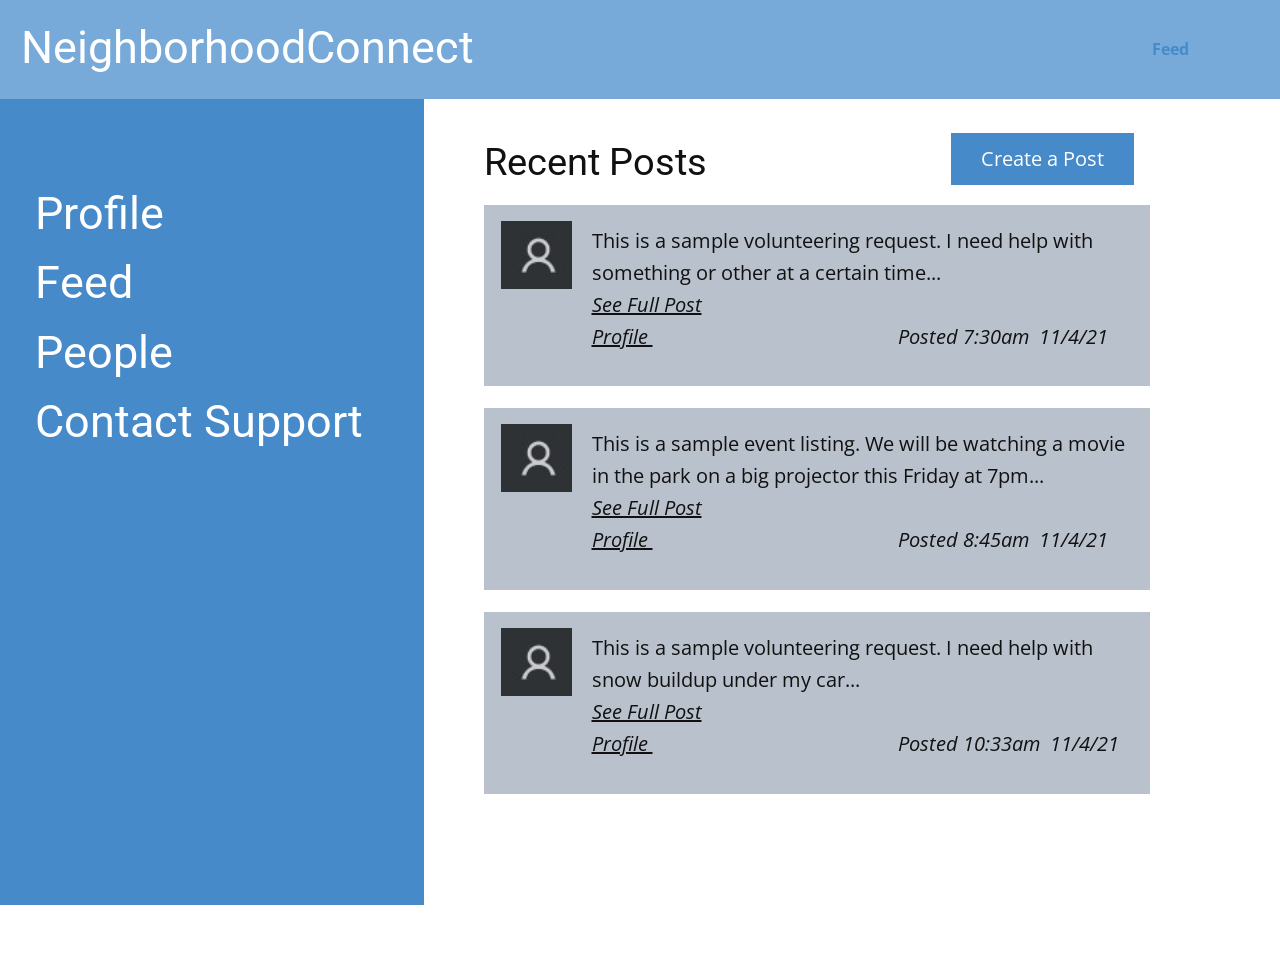
<file: Feed.html>
<!DOCTYPE html>
<html style="font-size: 20px;">
  <head>
    <meta name="viewport" content="width=device-width, initial-scale=1.0">
    <meta charset="utf-8">
    <meta name="keywords" content="NeighborhoodConnect">
    <meta name="description" content="">
    <meta name="page_type" content="np-template-header-footer-from-plugin">
    <title>Feed</title>
    <link rel="stylesheet" href="nicepage.css" media="screen">
<link rel="stylesheet" href="Feed.css" media="screen">
    <script class="u-script" type="text/javascript" src="jquery.js" defer=""></script>
    <script class="u-script" type="text/javascript" src="nicepage.js" defer=""></script>
    <meta name="generator" content="Nicepage 3.29.1, nicepage.com">
    <link id="u-theme-google-font" rel="stylesheet" href="https://fonts.googleapis.com/css?family=Roboto:100,100i,300,300i,400,400i,500,500i,700,700i,900,900i|Open+Sans:300,300i,400,400i,600,600i,700,700i,800,800i">
    
    
    <script type="application/ld+json">{
		"@context": "http://schema.org",
		"@type": "Organization",
		"name": ""
}</script>
    <meta name="theme-color" content="#478ac9">
    <meta property="og:title" content="Feed">
    <meta property="og:type" content="website">
  </head>
  <body class="u-body"><header class="u-clearfix u-header u-palette-1-light-1 u-header" id="sec-13a4"><div class="u-clearfix u-sheet u-sheet-1">
        <nav class="u-menu u-menu-dropdown u-offcanvas u-menu-1" data-position="">
          <div class="menu-collapse" style="font-size: 0.8rem; letter-spacing: 0px; font-weight: 700;">
            <a class="u-button-style u-custom-border u-custom-border-color u-custom-left-right-menu-spacing u-custom-padding-bottom u-custom-text-active-color u-custom-text-color u-custom-top-bottom-menu-spacing u-nav-link u-text-active-palette-1-base u-text-hover-palette-2-base" href="#">
              <svg><use xmlns:xlink="http://www.w3.org/1999/xlink" xlink:href="#menu-hamburger"></use></svg>
              <svg version="1.1" xmlns="http://www.w3.org/2000/svg" xmlns:xlink="http://www.w3.org/1999/xlink"><defs><symbol id="menu-hamburger" viewBox="0 0 16 16" style="width: 16px; height: 16px;"><rect y="1" width="16" height="2"></rect><rect y="7" width="16" height="2"></rect><rect y="13" width="16" height="2"></rect>
</symbol>
</defs></svg>
            </a>
          </div>
          <div class="u-custom-menu u-nav-container">
            <ul class="u-nav u-spacing-20 u-unstyled u-nav-1"><li class="u-nav-item"><a class="u-button-style u-nav-link u-text-active-palette-1-base u-text-grey-90 u-text-hover-palette-2-base" href="Feed.html" style="padding: 10px;">Feed</a><div class="u-nav-popup"><ul class="u-h-spacing-20 u-nav u-unstyled u-v-spacing-10 u-nav-2"><li class="u-nav-item"><a class="u-button-style u-nav-link u-white">Viewing Full Post</a>
</li></ul>
</div>
</li></ul>
          </div>
          <div class="u-custom-menu u-nav-container-collapse">
            <div class="u-black u-container-style u-inner-container-layout u-opacity u-opacity-95 u-sidenav">
              <div class="u-inner-container-layout u-sidenav-overflow">
                <div class="u-menu-close"></div>
                <ul class="u-align-center u-nav u-popupmenu-items u-unstyled u-nav-3"><li class="u-nav-item"><a class="u-button-style u-nav-link" href="Feed.html" style="padding: 10px;">Feed</a><div class="u-nav-popup"><ul class="u-h-spacing-20 u-nav u-unstyled u-v-spacing-10 u-nav-4"><li class="u-nav-item"><a class="u-button-style u-nav-link">Viewing Full Post</a>
</li></ul>
</div>
</li></ul>
              </div>
            </div>
            <div class="u-black u-menu-overlay u-opacity u-opacity-70"></div>
          </div>
        </nav>
        <h1 class="u-text u-text-default u-text-1">NeighborhoodConnect</h1>
      </div></header>
    <section class="u-align-center u-clearfix u-valign-top u-section-1" id="sec-2c34">
      <div class="u-clearfix u-gutter-0 u-layout-wrap u-layout-wrap-1">
        <div class="u-layout" style="">
          <div class="u-layout-row" style="">
            <div class="u-align-left u-container-style u-layout-cell u-left-cell u-palette-1-base u-size-21 u-size-xs-60 u-layout-cell-1" src="">
              <div class="u-container-layout u-container-layout-1">
                <h2 class="u-text u-text-1">
                  <a class="u-active-none u-border-none u-btn u-button-link u-button-style u-hover-none u-none u-text-body-alt-color u-text-hover-grey-15 u-btn-1" href="Profile.html" data-page-id="47098856">Profile<br>
                  </a>
                </h2>
                <h2 class="u-text u-text-default u-text-2">
                  <a class="u-active-none u-border-none u-btn u-button-link u-button-style u-hover-none u-none u-text-hover-grey-15 u-text-white u-btn-2" href="Feed.html" data-page-id="34927074">Feed</a>
                </h2>
                <h2 class="u-text u-text-default u-text-3">
                  <a class="u-active-none u-border-none u-btn u-button-link u-button-style u-hover-none u-none u-text-body-alt-color u-text-hover-grey-15 u-btn-3" href="People.html" data-page-id="94428420">People</a>
                </h2>
                <h2 class="u-text u-text-default u-text-4">
                  <a class="u-active-none u-border-none u-btn u-button-link u-button-style u-hover-none u-none u-text-body-alt-color u-text-hover-grey-15 u-btn-4" href="Contact-Support.html" data-page-id="893416514">Contact Support<br>
                  </a>
                </h2>
              </div>
            </div>
            <div class="u-align-left u-container-style u-layout-cell u-right-cell u-size-39 u-size-xs-60 u-layout-cell-2">
              <div class="u-container-layout u-container-layout-2" src="">
                <a href="Create-a-Post.html" data-page-id="552816588" class="u-btn u-button-style u-btn-5">Create a Post</a>
                <h3 class="u-text u-text-default u-text-5">Recent Posts</h3>
                <div class="u-container-style u-expanded-width u-group u-palette-5-base u-shape-rectangle u-group-1">
                  <div class="u-container-layout u-container-layout-3">
                    <img class="u-image u-image-default u-preserve-proportions u-image-1" src="images/ProfilePicture.jpg" alt="" data-image-width="53" data-image-height="51">
                    <p class="u-text u-text-6">This is a sample volunteering request. I need help with something or other at a certain time...&nbsp;<br><i><u>See Full Post</u></i>
                      <br>
                      <span style="font-style: italic;"><u> Profile </u>&nbsp; &nbsp; &nbsp; &nbsp; &nbsp; &nbsp; &nbsp; &nbsp; &nbsp; &nbsp; &nbsp; &nbsp; &nbsp; &nbsp; &nbsp; &nbsp; &nbsp; &nbsp; &nbsp; &nbsp; &nbsp; &nbsp; &nbsp; &nbsp; &nbsp;Posted 7:30am&nbsp; 11/4/21
                      </span>
                      <br>
                    </p>
                    <a href="Profile.html" data-page-id="47098856" class="u-active-none u-border-none u-btn u-button-style u-hover-none u-none u-text-palette-1-base u-btn-6">&nbsp; &nbsp; &nbsp; &nbsp; &nbsp; &nbsp;&nbsp;</a>
                    <a href="Viewing-Full-Post.html" data-page-id="67702125" class="u-active-none u-border-none u-btn u-button-style u-hover-none u-none u-text-palette-1-base u-btn-7">&nbsp; &nbsp; &nbsp; &nbsp; &nbsp; &nbsp; &nbsp; &nbsp; &nbsp;&nbsp;</a>
                  </div>
                </div>
                <div class="u-container-style u-expanded-width u-group u-palette-5-base u-shape-rectangle u-group-2">
                  <div class="u-container-layout u-container-layout-4">
                    <img class="u-image u-image-default u-preserve-proportions u-image-2" src="images/ProfilePicture.jpg" alt="" data-image-width="53" data-image-height="51">
                    <p class="u-text u-text-7">This is a sample event listing. We will be watching a movie in the park on a big projector this Friday at 7pm...<br><i><u>See Full Post</u></i>
                      <br>
                      <span style="font-style: italic;"><u> Profile </u>&nbsp; &nbsp; &nbsp; &nbsp; &nbsp; &nbsp; &nbsp; &nbsp; &nbsp; &nbsp; &nbsp; &nbsp; &nbsp; &nbsp; &nbsp; &nbsp; &nbsp; &nbsp; &nbsp; &nbsp; &nbsp; &nbsp; &nbsp; &nbsp; &nbsp;Posted 8:45am&nbsp; 11/4/21
                      </span>
                      <br>
                    </p>
                    <a href="Profile.html" data-page-id="47098856" class="u-active-none u-border-none u-btn u-button-style u-hover-none u-none u-text-palette-1-base u-btn-8">&nbsp; &nbsp; &nbsp; &nbsp; &nbsp; &nbsp;&nbsp;</a>
                    <a href="Viewing-Full-Post.html" data-page-id="67702125" class="u-active-none u-border-none u-btn u-button-style u-hover-none u-none u-text-palette-1-base u-btn-9">&nbsp; &nbsp; &nbsp; &nbsp; &nbsp; &nbsp; &nbsp; &nbsp; &nbsp;&nbsp;</a>
                  </div>
                </div>
                <div class="u-container-style u-expanded-width u-group u-palette-5-base u-shape-rectangle u-group-3">
                  <div class="u-container-layout u-container-layout-5">
                    <img class="u-image u-image-default u-preserve-proportions u-image-3" src="images/ProfilePicture.jpg" alt="" data-image-width="53" data-image-height="51">
                    <p class="u-text u-text-8">This is a sample volunteering request. I need help with snow buildup under my car...<br><i><u>See Full Post</u></i>
                      <br>
                      <span style="font-style: italic;"><u> Profile </u>&nbsp; &nbsp; &nbsp; &nbsp; &nbsp; &nbsp; &nbsp; &nbsp; &nbsp; &nbsp; &nbsp; &nbsp; &nbsp; &nbsp; &nbsp; &nbsp; &nbsp; &nbsp; &nbsp; &nbsp; &nbsp; &nbsp; &nbsp; &nbsp; &nbsp;Posted 10:33am&nbsp; 11/4/21
                      </span>
                      <br>
                    </p>
                    <a href="Profile.html" data-page-id="47098856" class="u-active-none u-border-none u-btn u-button-style u-hover-none u-none u-text-palette-1-base u-btn-10">&nbsp; &nbsp; &nbsp; &nbsp; &nbsp; &nbsp;&nbsp;</a>
                    <a href="Viewing-Full-Post.html" data-page-id="67702125" class="u-active-none u-border-none u-btn u-button-style u-hover-none u-none u-text-palette-1-base u-btn-11">&nbsp; &nbsp; &nbsp; &nbsp; &nbsp; &nbsp; &nbsp; &nbsp; &nbsp;&nbsp;</a>
                  </div>
                </div>
              </div>
            </div>
          </div>
        </div>
      </div>
    </section>
  </body>
</html>
</file>
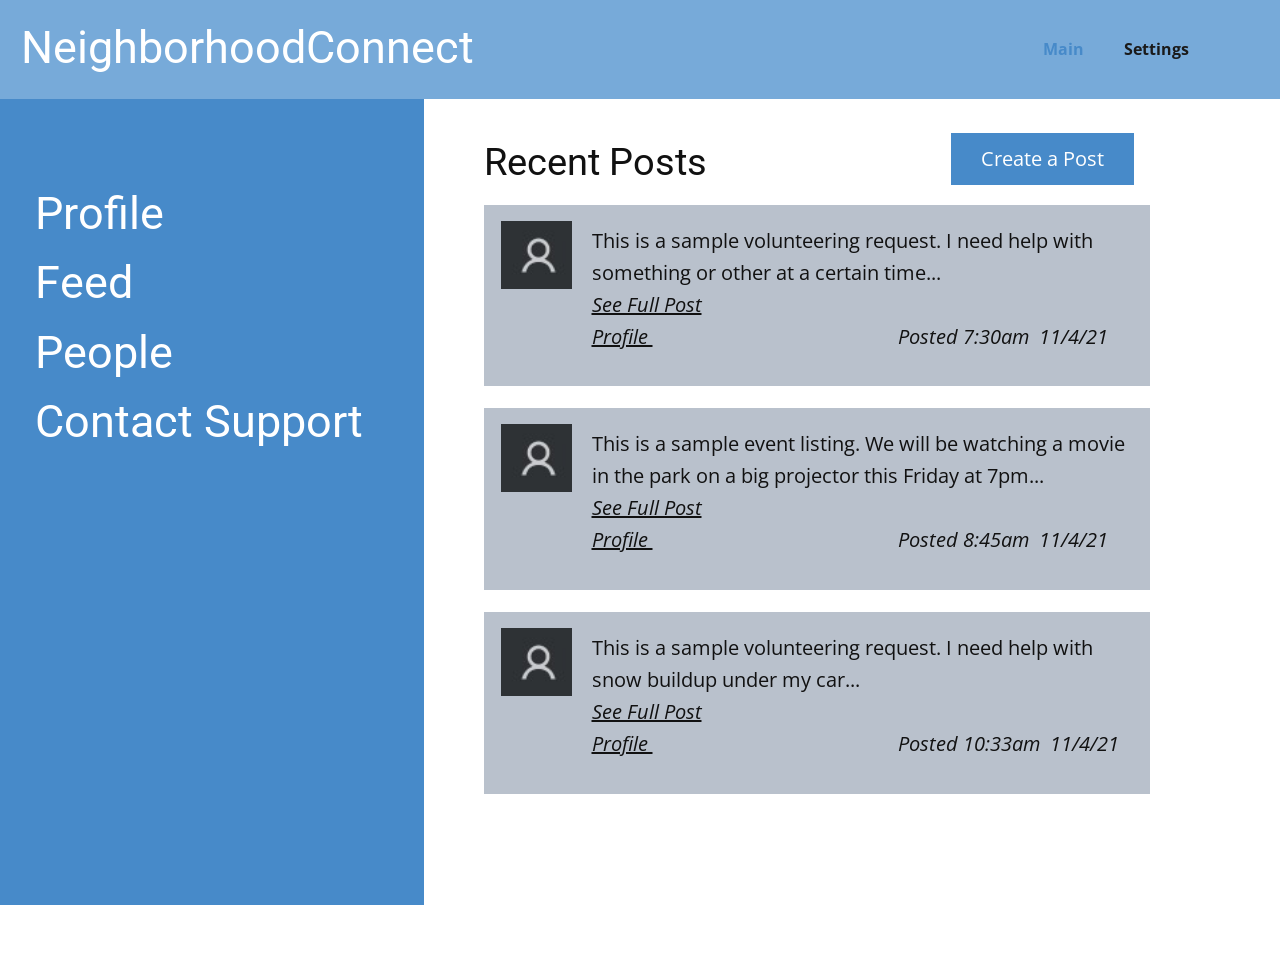
<file: Main.html>
<!DOCTYPE html>
<html style="font-size: 20px;">
  <head>
    <meta name="viewport" content="width=device-width, initial-scale=1.0">
    <meta charset="utf-8">
    <meta name="keywords" content="NeighborhoodConnect">
    <meta name="description" content="">
    <meta name="page_type" content="np-template-header-footer-from-plugin">
    <title>Main</title>
    <link rel="stylesheet" href="nicepage.css" media="screen">
<link rel="stylesheet" href="Main.css" media="screen">
    <script class="u-script" type="text/javascript" src="jquery.js" defer=""></script>
    <script class="u-script" type="text/javascript" src="nicepage.js" defer=""></script>
    <meta name="generator" content="Nicepage 3.29.1, nicepage.com">
    <link id="u-theme-google-font" rel="stylesheet" href="https://fonts.googleapis.com/css?family=Roboto:100,100i,300,300i,400,400i,500,500i,700,700i,900,900i|Open+Sans:300,300i,400,400i,600,600i,700,700i,800,800i">
    
    
    <script type="application/ld+json">{
		"@context": "http://schema.org",
		"@type": "Organization",
		"name": ""
}</script>
    <meta name="theme-color" content="#478ac9">
    <meta property="og:title" content="Main">
    <meta property="og:type" content="website">
  </head>
  <body class="u-body"><header class="u-clearfix u-header u-palette-1-light-1 u-header" id="sec-13a4"><div class="u-clearfix u-sheet u-sheet-1">
        <nav class="u-menu u-menu-dropdown u-offcanvas u-menu-1" data-position="">
          <div class="menu-collapse" style="font-size: 0.8rem; letter-spacing: 0px; font-weight: 700;">
            <a class="u-button-style u-custom-border u-custom-border-color u-custom-left-right-menu-spacing u-custom-padding-bottom u-custom-text-active-color u-custom-text-color u-custom-top-bottom-menu-spacing u-nav-link u-text-active-palette-1-base u-text-hover-palette-2-base" href="#">
              <svg><use xmlns:xlink="http://www.w3.org/1999/xlink" xlink:href="#menu-hamburger"></use></svg>
              <svg version="1.1" xmlns="http://www.w3.org/2000/svg" xmlns:xlink="http://www.w3.org/1999/xlink"><defs><symbol id="menu-hamburger" viewBox="0 0 16 16" style="width: 16px; height: 16px;"><rect y="1" width="16" height="2"></rect><rect y="7" width="16" height="2"></rect><rect y="13" width="16" height="2"></rect>
</symbol>
</defs></svg>
            </a>
          </div>
          <div class="u-custom-menu u-nav-container">
            <ul class="u-nav u-spacing-20 u-unstyled u-nav-1"><li class="u-nav-item"><a class="u-button-style u-nav-link u-text-active-palette-1-base u-text-grey-90 u-text-hover-palette-2-base" href="Main.html" style="padding: 10px;">Main</a>
</li><li class="u-nav-item"><a class="u-button-style u-nav-link u-text-active-palette-1-base u-text-grey-90 u-text-hover-palette-2-base" href="Settings.html" style="padding: 10px;">Settings</a>
</li></ul>
          </div>
          <div class="u-custom-menu u-nav-container-collapse">
            <div class="u-black u-container-style u-inner-container-layout u-opacity u-opacity-95 u-sidenav">
              <div class="u-inner-container-layout u-sidenav-overflow">
                <div class="u-menu-close"></div>
                <ul class="u-align-center u-nav u-popupmenu-items u-unstyled u-nav-2"><li class="u-nav-item"><a class="u-button-style u-nav-link" href="Main.html" style="padding: 10px;">Main</a>
</li><li class="u-nav-item"><a class="u-button-style u-nav-link" href="Settings.html" style="padding: 10px;">Settings</a>
</li></ul>
              </div>
            </div>
            <div class="u-black u-menu-overlay u-opacity u-opacity-70"></div>
          </div>
        </nav>
        <h1 class="u-text u-text-default u-text-1">NeighborhoodConnect</h1>
      </div></header>
    <section class="u-align-center u-clearfix u-valign-top u-section-1" id="sec-2c34">
      <div class="u-clearfix u-gutter-0 u-layout-wrap u-layout-wrap-1">
        <div class="u-layout" style="">
          <div class="u-layout-row" style="">
            <div class="u-align-left u-container-style u-layout-cell u-left-cell u-palette-1-base u-size-21 u-size-xs-60 u-layout-cell-1" src="">
              <div class="u-container-layout u-container-layout-1">
                <h2 class="u-text u-text-1">
                  <a class="u-active-none u-border-none u-btn u-button-link u-button-style u-hover-none u-none u-text-body-alt-color u-text-hover-grey-15 u-btn-1" href="Profile.html" data-page-id="47098856">Profile<br>
                  </a>
                </h2>
                <h2 class="u-text u-text-default u-text-2">
                  <a class="u-active-none u-border-none u-btn u-button-link u-button-style u-hover-none u-none u-text-hover-grey-15 u-text-white u-btn-2" href="Main.html" data-page-id="34927074">Feed</a>
                </h2>
                <h2 class="u-text u-text-default u-text-3">
                  <a class="u-active-none u-border-none u-btn u-button-link u-button-style u-hover-none u-none u-text-body-alt-color u-text-hover-grey-15 u-btn-3" href="People.html" data-page-id="94428420">People</a>
                </h2>
                <h2 class="u-text u-text-default u-text-4">
                  <a class="u-active-none u-border-none u-btn u-button-link u-button-style u-hover-none u-none u-text-body-alt-color u-text-hover-grey-15 u-btn-4" href="Contact-Support.html" data-page-id="893416514">Contact Support<br>
                  </a>
                </h2>
              </div>
            </div>
            <div class="u-align-left u-container-style u-layout-cell u-right-cell u-size-39 u-size-xs-60 u-layout-cell-2">
              <div class="u-container-layout u-container-layout-2" src="">
                <a href="Create-a-Post.html" data-page-id="552816588" class="u-btn u-button-style u-btn-5">Create a Post</a>
                <h3 class="u-text u-text-default u-text-5">Recent Posts</h3>
                <div class="u-container-style u-expanded-width u-group u-palette-5-base u-shape-rectangle u-group-1">
                  <div class="u-container-layout u-container-layout-3">
                    <img class="u-image u-image-default u-preserve-proportions u-image-1" src="images/ProfilePicture.jpg" alt="" data-image-width="53" data-image-height="51">
                    <p class="u-text u-text-6">This is a sample volunteering request. I need help with something or other at a certain time...&nbsp;<br><i><u>See Full Post</u></i>
                      <br>
                      <span style="font-style: italic;"><u> Profile </u>&nbsp; &nbsp; &nbsp; &nbsp; &nbsp; &nbsp; &nbsp; &nbsp; &nbsp; &nbsp; &nbsp; &nbsp; &nbsp; &nbsp; &nbsp; &nbsp; &nbsp; &nbsp; &nbsp; &nbsp; &nbsp; &nbsp; &nbsp; &nbsp; &nbsp;Posted 7:30am&nbsp; 11/4/21
                      </span>
                      <br>
                    </p>
                    <a href="Profile.html" data-page-id="47098856" class="u-active-none u-border-none u-btn u-button-style u-hover-none u-none u-text-palette-1-base u-btn-6">&nbsp; &nbsp; &nbsp; &nbsp; &nbsp; &nbsp;&nbsp;</a>
                    <a href="Viewing-Full-Post.html" data-page-id="67702125" class="u-active-none u-border-none u-btn u-button-style u-hover-none u-none u-text-palette-1-base u-btn-7">&nbsp; &nbsp; &nbsp; &nbsp; &nbsp; &nbsp; &nbsp; &nbsp; &nbsp;&nbsp;</a>
                  </div>
                </div>
                <div class="u-container-style u-expanded-width u-group u-palette-5-base u-shape-rectangle u-group-2">
                  <div class="u-container-layout u-container-layout-4">
                    <img class="u-image u-image-default u-preserve-proportions u-image-2" src="images/ProfilePicture.jpg" alt="" data-image-width="53" data-image-height="51">
                    <p class="u-text u-text-7">This is a sample event listing. We will be watching a movie in the park on a big projector this Friday at 7pm...<br><i><u>See Full Post</u></i>
                      <br>
                      <span style="font-style: italic;"><u> Profile </u>&nbsp; &nbsp; &nbsp; &nbsp; &nbsp; &nbsp; &nbsp; &nbsp; &nbsp; &nbsp; &nbsp; &nbsp; &nbsp; &nbsp; &nbsp; &nbsp; &nbsp; &nbsp; &nbsp; &nbsp; &nbsp; &nbsp; &nbsp; &nbsp; &nbsp;Posted 8:45am&nbsp; 11/4/21
                      </span>
                      <br>
                    </p>
                    <a href="Profile.html" data-page-id="47098856" class="u-active-none u-border-none u-btn u-button-style u-hover-none u-none u-text-palette-1-base u-btn-8">&nbsp; &nbsp; &nbsp; &nbsp; &nbsp; &nbsp;&nbsp;</a>
                    <a href="Viewing-Full-Post.html" data-page-id="67702125" class="u-active-none u-border-none u-btn u-button-style u-hover-none u-none u-text-palette-1-base u-btn-9">&nbsp; &nbsp; &nbsp; &nbsp; &nbsp; &nbsp; &nbsp; &nbsp; &nbsp;&nbsp;</a>
                  </div>
                </div>
                <div class="u-container-style u-expanded-width u-group u-palette-5-base u-shape-rectangle u-group-3">
                  <div class="u-container-layout u-container-layout-5">
                    <img class="u-image u-image-default u-preserve-proportions u-image-3" src="images/ProfilePicture.jpg" alt="" data-image-width="53" data-image-height="51">
                    <p class="u-text u-text-8">This is a sample volunteering request. I need help with snow buildup under my car...<br><i><u>See Full Post</u></i>
                      <br>
                      <span style="font-style: italic;"><u> Profile </u>&nbsp; &nbsp; &nbsp; &nbsp; &nbsp; &nbsp; &nbsp; &nbsp; &nbsp; &nbsp; &nbsp; &nbsp; &nbsp; &nbsp; &nbsp; &nbsp; &nbsp; &nbsp; &nbsp; &nbsp; &nbsp; &nbsp; &nbsp; &nbsp; &nbsp;Posted 10:33am&nbsp; 11/4/21
                      </span>
                      <br>
                    </p>
                    <a href="Profile.html" data-page-id="47098856" class="u-active-none u-border-none u-btn u-button-style u-hover-none u-none u-text-palette-1-base u-btn-10">&nbsp; &nbsp; &nbsp; &nbsp; &nbsp; &nbsp;&nbsp;</a>
                    <a href="Viewing-Full-Post.html" data-page-id="67702125" class="u-active-none u-border-none u-btn u-button-style u-hover-none u-none u-text-palette-1-base u-btn-11">&nbsp; &nbsp; &nbsp; &nbsp; &nbsp; &nbsp; &nbsp; &nbsp; &nbsp;&nbsp;</a>
                  </div>
                </div>
              </div>
            </div>
          </div>
        </div>
      </div>
  </body>
</html>
</file>
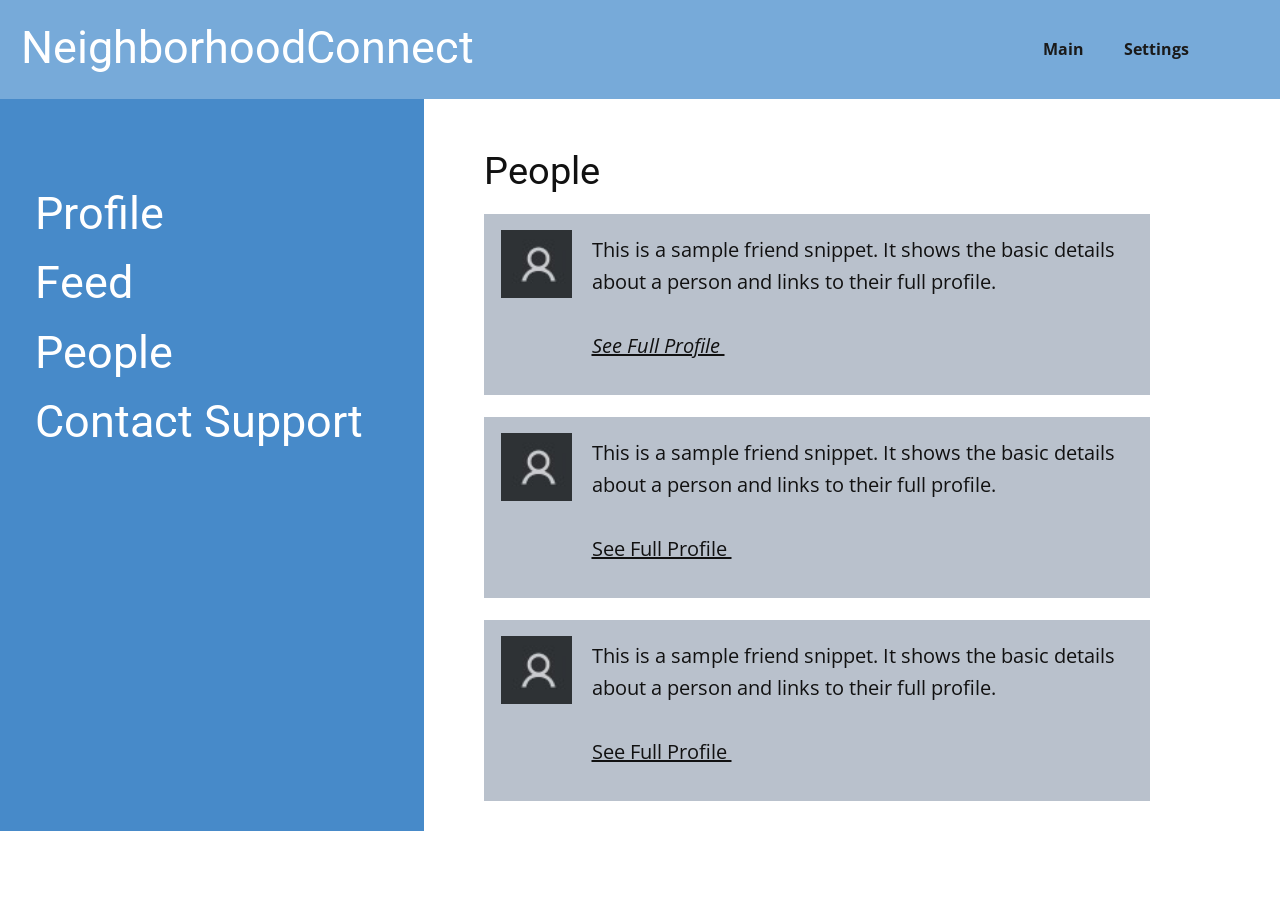
<file: People.html>
<!DOCTYPE html>
<html style="font-size: 20px;">
  <head>
    <meta name="viewport" content="width=device-width, initial-scale=1.0">
    <meta charset="utf-8">
    <meta name="keywords" content="NeighborhoodConnect">
    <meta name="description" content="">
    <meta name="page_type" content="np-template-header-footer-from-plugin">
    <title>People</title>
    <link rel="stylesheet" href="nicepage.css" media="screen">
<link rel="stylesheet" href="People.css" media="screen">
    <script class="u-script" type="text/javascript" src="jquery.js" defer=""></script>
    <script class="u-script" type="text/javascript" src="nicepage.js" defer=""></script>
    <meta name="generator" content="Nicepage 3.29.1, nicepage.com">
    <link id="u-theme-google-font" rel="stylesheet" href="https://fonts.googleapis.com/css?family=Roboto:100,100i,300,300i,400,400i,500,500i,700,700i,900,900i|Open+Sans:300,300i,400,400i,600,600i,700,700i,800,800i">
    
    
    <script type="application/ld+json">{
		"@context": "http://schema.org",
		"@type": "Organization",
		"name": ""
}</script>
    <meta name="theme-color" content="#478ac9">
    <meta property="og:title" content="People">
    <meta property="og:type" content="website">
  </head>
  <body class="u-body"><header class="u-clearfix u-header u-palette-1-light-1 u-header" id="sec-13a4"><div class="u-clearfix u-sheet u-sheet-1">
        <nav class="u-menu u-menu-dropdown u-offcanvas u-menu-1" data-position="">
          <div class="menu-collapse" style="font-size: 0.8rem; letter-spacing: 0px; font-weight: 700;">
            <a class="u-button-style u-custom-border u-custom-border-color u-custom-left-right-menu-spacing u-custom-padding-bottom u-custom-text-active-color u-custom-text-color u-custom-top-bottom-menu-spacing u-nav-link u-text-active-palette-1-base u-text-hover-palette-2-base" href="#">
              <svg><use xmlns:xlink="http://www.w3.org/1999/xlink" xlink:href="#menu-hamburger"></use></svg>
              <svg version="1.1" xmlns="http://www.w3.org/2000/svg" xmlns:xlink="http://www.w3.org/1999/xlink"><defs><symbol id="menu-hamburger" viewBox="0 0 16 16" style="width: 16px; height: 16px;"><rect y="1" width="16" height="2"></rect><rect y="7" width="16" height="2"></rect><rect y="13" width="16" height="2"></rect>
</symbol>
</defs></svg>
            </a>
          </div>
          <div class="u-custom-menu u-nav-container">
            <ul class="u-nav u-spacing-20 u-unstyled u-nav-1"><li class="u-nav-item"><a class="u-button-style u-nav-link u-text-active-palette-1-base u-text-grey-90 u-text-hover-palette-2-base" href="Main.html" style="padding: 10px;">Main</a>
</li><li class="u-nav-item"><a class="u-button-style u-nav-link u-text-active-palette-1-base u-text-grey-90 u-text-hover-palette-2-base" href="Settings.html" style="padding: 10px;">Settings</a>
</li></ul>
          </div>
          <div class="u-custom-menu u-nav-container-collapse">
            <div class="u-black u-container-style u-inner-container-layout u-opacity u-opacity-95 u-sidenav">
              <div class="u-inner-container-layout u-sidenav-overflow">
                <div class="u-menu-close"></div>
                <ul class="u-align-center u-nav u-popupmenu-items u-unstyled u-nav-2"><li class="u-nav-item"><a class="u-button-style u-nav-link" href="Main.html" style="padding: 10px;">Main</a>
</li><li class="u-nav-item"><a class="u-button-style u-nav-link" href="Settings.html" style="padding: 10px;">Settings</a>
</li></ul>
              </div>
            </div>
            <div class="u-black u-menu-overlay u-opacity u-opacity-70"></div>
          </div>
        </nav>
        <h1 class="u-text u-text-default u-text-1">NeighborhoodConnect</h1>
      </div></header>
    <section class="u-align-center u-clearfix u-valign-middle u-section-1" id="sec-2c34">
      <div class="u-clearfix u-gutter-0 u-layout-wrap u-layout-wrap-1">
        <div class="u-layout" style="">
          <div class="u-layout-row" style="">
            <div class="u-align-left u-container-style u-layout-cell u-left-cell u-palette-1-base u-size-21 u-size-xs-60 u-layout-cell-1" src="">
              <div class="u-container-layout u-container-layout-1">
                <h2 class="u-text u-text-1">
                  <a class="u-active-none u-border-none u-btn u-button-link u-button-style u-hover-none u-none u-text-body-alt-color u-text-hover-grey-15 u-btn-1" href="Profile.html" data-page-id="47098856">Profile<br>
                  </a>
                </h2>
                <h2 class="u-text u-text-default u-text-2">
                  <a class="u-active-none u-border-none u-btn u-button-link u-button-style u-hover-none u-none u-text-body-alt-color u-text-hover-grey-15 u-btn-2" href="Main.html" data-page-id="34927074">Feed</a>
                </h2>
                <h2 class="u-text u-text-default u-text-3">
                  <a class="u-active-none u-border-none u-btn u-button-link u-button-style u-hover-none u-none u-text-body-alt-color u-text-hover-grey-15 u-btn-3" href="People.html" data-page-id="94428420">People</a>
                </h2>
                <h2 class="u-text u-text-default u-text-4">
                  <a class="u-active-none u-border-none u-btn u-button-link u-button-style u-hover-none u-none u-text-body-alt-color u-text-hover-grey-15 u-btn-4" href="Contact-Support.html" data-page-id="893416514">Contact Support<br>
                  </a>
                </h2>
              </div>
            </div>
            <div class="u-align-left u-container-style u-layout-cell u-right-cell u-size-39 u-size-xs-60 u-layout-cell-2">
              <div class="u-container-layout u-container-layout-2" src="">
                <h3 class="u-text u-text-default u-text-5">People</h3>
                <div class="u-container-style u-expanded-width u-group u-palette-5-base u-shape-rectangle u-group-1">
                  <div class="u-container-layout u-container-layout-3">
                    <img class="u-image u-image-default u-preserve-proportions u-image-1" src="images/ProfilePicture.jpg" alt="" data-image-width="53" data-image-height="51">
                    <p class="u-text u-text-6">This is a sample friend snippet. It shows the basic details about a person and links to their full profile.<br>
                      <br>
                      <span style="font-style: italic;"><u> See Full Profile </u>&nbsp; &nbsp; &nbsp; &nbsp; &nbsp; &nbsp; &nbsp; &nbsp; &nbsp; &nbsp; &nbsp; &nbsp; &nbsp; &nbsp; &nbsp; &nbsp; &nbsp; &nbsp; &nbsp; &nbsp; &nbsp; &nbsp; &nbsp; &nbsp;&nbsp;
                      </span>
                      <br>
                    </p>
                  </div>
                </div>
                <div class="u-container-style u-expanded-width u-group u-palette-5-base u-shape-rectangle u-group-2">
                  <div class="u-container-layout u-container-layout-4">
                    <img class="u-image u-image-default u-preserve-proportions u-image-2" src="images/ProfilePicture.jpg" alt="" data-image-width="53" data-image-height="51">
                    <p class="u-text u-text-7"> This is a sample friend snippet. It shows the basic details about a person and links to their full profile.<br>
                      <br><u> See Full Profile </u>&nbsp; &nbsp;<br>
                    </p>
                  </div>
                </div>
                <div class="u-container-style u-expanded-width u-group u-palette-5-base u-shape-rectangle u-group-3">
                  <div class="u-container-layout u-container-layout-5">
                    <img class="u-image u-image-default u-preserve-proportions u-image-3" src="images/ProfilePicture.jpg" alt="" data-image-width="53" data-image-height="51">
                    <p class="u-text u-text-8"> This is a sample friend snippet. It shows the basic details about a person and links to their full profile.<br>
                      <br><u> See Full Profile </u>&nbsp; &nbsp;<br>
                    </p>
                  </div>
                </div>
              </div>
            </div>
          </div>
        </div>
      </div>
  </body>
</html>
</file>
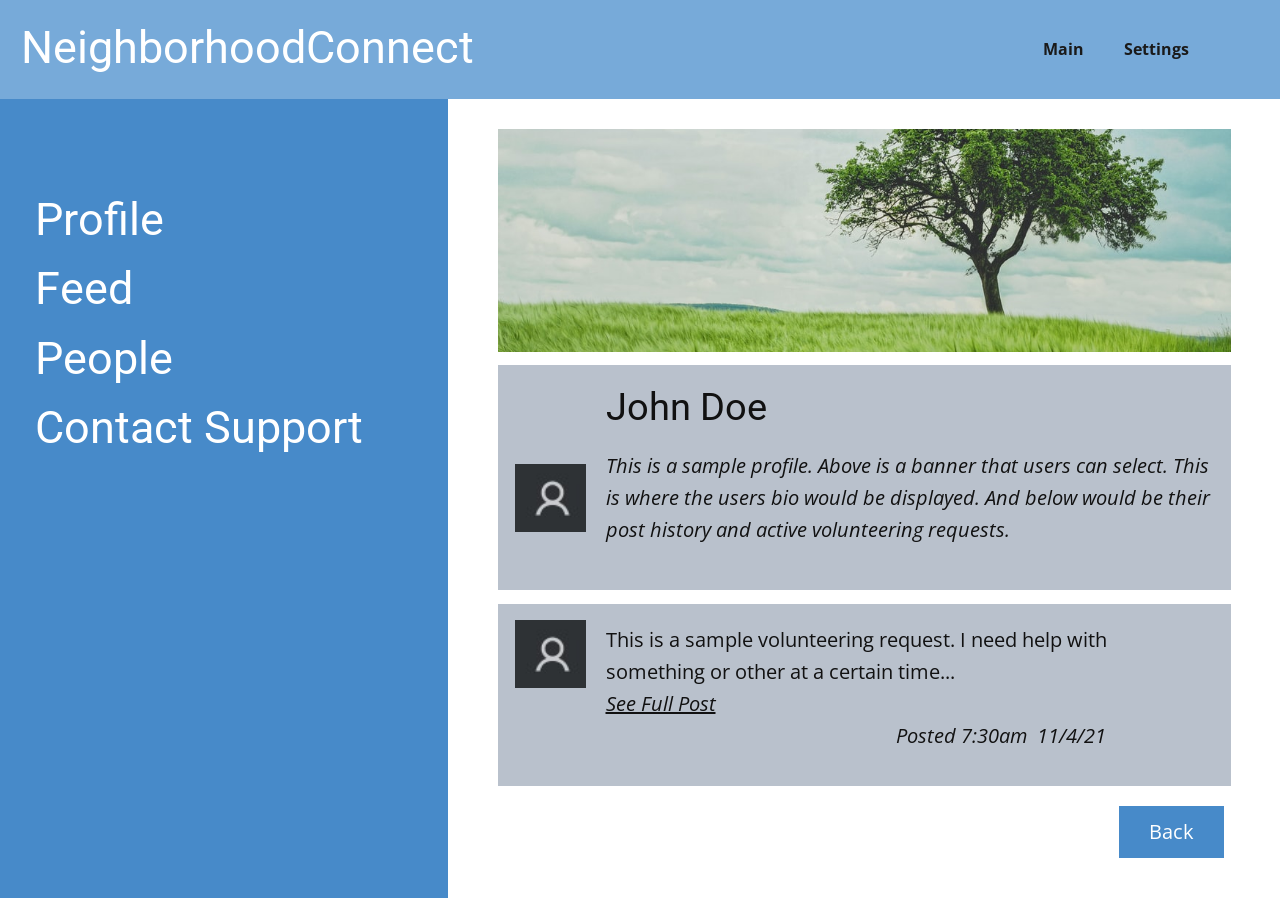
<file: Profile.html>
<!DOCTYPE html>
<html style="font-size: 20px;">
  <head>
    <meta name="viewport" content="width=device-width, initial-scale=1.0">
    <meta charset="utf-8">
    <meta name="keywords" content="NeighborhoodConnect">
    <meta name="description" content="">
    <meta name="page_type" content="np-template-header-footer-from-plugin">
    <title>Profile</title>
    <link rel="stylesheet" href="nicepage.css" media="screen">
<link rel="stylesheet" href="Profile.css" media="screen">
    <script class="u-script" type="text/javascript" src="jquery.js" defer=""></script>
    <script class="u-script" type="text/javascript" src="nicepage.js" defer=""></script>
    <meta name="generator" content="Nicepage 3.29.1, nicepage.com">
    <link id="u-theme-google-font" rel="stylesheet" href="https://fonts.googleapis.com/css?family=Roboto:100,100i,300,300i,400,400i,500,500i,700,700i,900,900i|Open+Sans:300,300i,400,400i,600,600i,700,700i,800,800i">
    
    
    <script type="application/ld+json">{
		"@context": "http://schema.org",
		"@type": "Organization",
		"name": ""
}</script>
    <meta name="theme-color" content="#478ac9">
    <meta property="og:title" content="Profile">
    <meta property="og:type" content="website">
  </head>
  <body class="u-body"><header class="u-clearfix u-header u-palette-1-light-1 u-header" id="sec-13a4"><div class="u-clearfix u-sheet u-sheet-1">
        <nav class="u-menu u-menu-dropdown u-offcanvas u-menu-1" data-position="">
          <div class="menu-collapse" style="font-size: 0.8rem; letter-spacing: 0px; font-weight: 700;">
            <a class="u-button-style u-custom-border u-custom-border-color u-custom-left-right-menu-spacing u-custom-padding-bottom u-custom-text-active-color u-custom-text-color u-custom-top-bottom-menu-spacing u-nav-link u-text-active-palette-1-base u-text-hover-palette-2-base" href="#">
              <svg><use xmlns:xlink="http://www.w3.org/1999/xlink" xlink:href="#menu-hamburger"></use></svg>
              <svg version="1.1" xmlns="http://www.w3.org/2000/svg" xmlns:xlink="http://www.w3.org/1999/xlink"><defs><symbol id="menu-hamburger" viewBox="0 0 16 16" style="width: 16px; height: 16px;"><rect y="1" width="16" height="2"></rect><rect y="7" width="16" height="2"></rect><rect y="13" width="16" height="2"></rect>
</symbol>
</defs></svg>
            </a>
          </div>
          <div class="u-custom-menu u-nav-container">
            <ul class="u-nav u-spacing-20 u-unstyled u-nav-1"><li class="u-nav-item"><a class="u-button-style u-nav-link u-text-active-palette-1-base u-text-grey-90 u-text-hover-palette-2-base" href="Main.html" style="padding: 10px;">Main</a>
</li><li class="u-nav-item"><a class="u-button-style u-nav-link u-text-active-palette-1-base u-text-grey-90 u-text-hover-palette-2-base" href="Settings.html" style="padding: 10px;">Settings</a>
</li></ul>
          </div>
          <div class="u-custom-menu u-nav-container-collapse">
            <div class="u-black u-container-style u-inner-container-layout u-opacity u-opacity-95 u-sidenav">
              <div class="u-inner-container-layout u-sidenav-overflow">
                <div class="u-menu-close"></div>
                <ul class="u-align-center u-nav u-popupmenu-items u-unstyled u-nav-2"><li class="u-nav-item"><a class="u-button-style u-nav-link" href="Main.html" style="padding: 10px;">Main</a>
</li><li class="u-nav-item"><a class="u-button-style u-nav-link" href="Settings.html" style="padding: 10px;">Settings</a>
</li></ul>
              </div>
            </div>
            <div class="u-black u-menu-overlay u-opacity u-opacity-70"></div>
          </div>
        </nav>
        <h1 class="u-text u-text-default u-text-1">NeighborhoodConnect</h1>
      </div></header>
    <section class="u-align-center u-clearfix u-section-1" id="sec-2c34">
      <div class="u-clearfix u-expanded-width u-gutter-0 u-layout-wrap u-layout-wrap-1">
        <div class="u-layout" style="">
          <div class="u-layout-row" style="">
            <div class="u-align-left u-container-style u-layout-cell u-left-cell u-palette-1-base u-size-21 u-size-xs-60 u-layout-cell-1" src="">
              <div class="u-container-layout u-container-layout-1">
                <h2 class="u-text u-text-1">
                  <a class="u-active-none u-border-none u-btn u-button-link u-button-style u-hover-none u-none u-text-body-alt-color u-text-hover-grey-15 u-btn-1" href="Profile.html" data-page-id="47098856">Profile<br>
                  </a>
                </h2>
                <h2 class="u-text u-text-default u-text-2">
                  <a class="u-active-none u-border-none u-btn u-button-link u-button-style u-hover-none u-none u-text-body-alt-color u-text-hover-grey-15 u-btn-2" href="Main.html" data-page-id="34927074">Feed</a>
                </h2>
                <h2 class="u-text u-text-default u-text-3">
                  <a class="u-active-none u-border-none u-btn u-button-link u-button-style u-hover-none u-none u-text-body-alt-color u-text-hover-grey-15 u-btn-3" href="People.html" data-page-id="94428420">People</a>
                </h2>
                <h2 class="u-text u-text-default u-text-4">
                  <a class="u-active-none u-border-none u-btn u-button-link u-button-style u-hover-none u-none u-text-body-alt-color u-text-hover-grey-15 u-btn-4" href="Contact-Support.html" data-page-id="893416514">Contact Support<br>
                  </a>
                </h2>
              </div>
            </div>
            <div class="u-align-left u-container-style u-layout-cell u-right-cell u-size-39 u-size-xs-60 u-layout-cell-2">
              <div class="u-container-layout u-container-layout-2" src="">
                <img class="u-image u-image-default u-image-1" src="images/profile_banner.jpeg" alt="" data-image-width="1000" data-image-height="662">
                <div class="u-container-style u-group u-palette-5-base u-shape-rectangle u-group-1">
                  <div class="u-container-layout u-container-layout-3">
                    <h3 class="u-text u-text-5">John Doe</h3>
                    <p class="u-text u-text-6">This is a sample profile. Above is a banner that users can select. This is where the users bio would be displayed. And below would be their post history and active volunteering requests.</p>
                    <img class="u-image u-image-default u-preserve-proportions u-image-2" src="images/ProfilePicture.jpg" alt="" data-image-width="53" data-image-height="51">
                  </div>
                </div>
                <div class="u-container-style u-group u-palette-5-base u-shape-rectangle u-group-2">
                  <div class="u-container-layout u-container-layout-4">
                    <img class="u-image u-image-default u-preserve-proportions u-image-3" src="images/ProfilePicture.jpg" alt="" data-image-width="53" data-image-height="51">
                    <p class="u-text u-text-7">This is a sample volunteering request. I need help with something or other at a certain time...&nbsp;<br><i><u>See Full Post</u></i>
                      <br>
                      <span style="font-style: italic;">&nbsp; &nbsp; &nbsp; &nbsp; &nbsp; &nbsp; &nbsp; &nbsp; &nbsp; &nbsp; &nbsp; &nbsp; &nbsp; &nbsp; &nbsp; &nbsp; &nbsp; &nbsp; &nbsp; &nbsp; &nbsp; &nbsp; &nbsp; &nbsp; &nbsp; &nbsp; &nbsp; &nbsp; &nbsp; Posted 7:30am&nbsp; 11/4/21</span>
                      <br>
                    </p>
                    <a href="Viewing-Full-Post.html" data-page-id="67702125" class="u-active-none u-border-none u-btn u-button-style u-hover-none u-none u-text-palette-1-base u-btn-5">&nbsp; &nbsp; &nbsp; &nbsp; &nbsp; &nbsp; &nbsp; &nbsp; &nbsp;&nbsp;</a>
                  </div>
                </div>
                <a href="Main.html" data-page-id="34927074" class="u-btn u-button-style u-btn-6">Back</a>
              </div>
            </div>
          </div>
        </div>
      </div>
  </body>
</html>
</file>
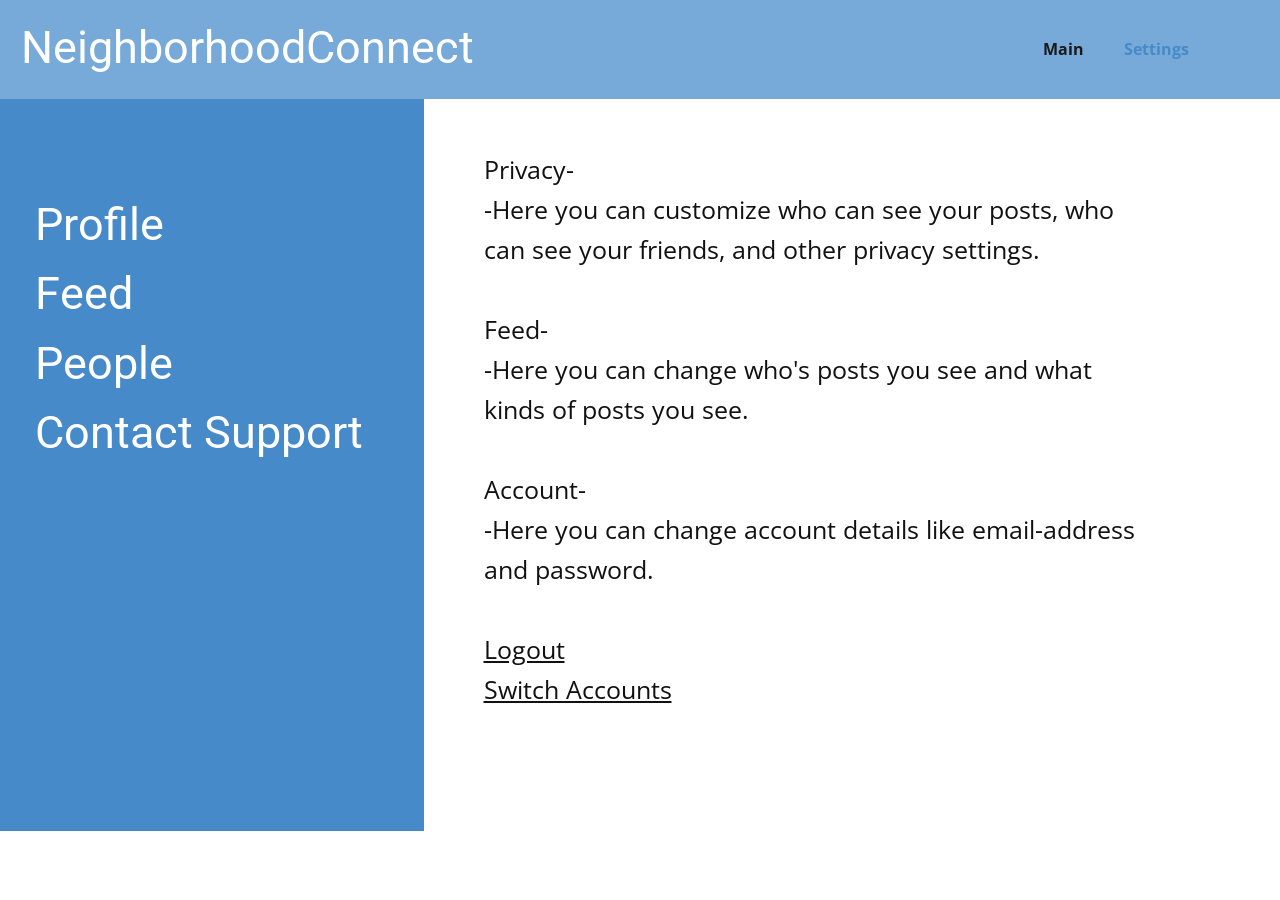
<file: Settings.html>
<!DOCTYPE html>
<html style="font-size: 20px;">
  <head>
    <meta name="viewport" content="width=device-width, initial-scale=1.0">
    <meta charset="utf-8">
    <meta name="keywords" content="NeighborhoodConnect">
    <meta name="description" content="">
    <meta name="page_type" content="np-template-header-footer-from-plugin">
    <title>Settings</title>
    <link rel="stylesheet" href="nicepage.css" media="screen">
<link rel="stylesheet" href="Settings.css" media="screen">
    <script class="u-script" type="text/javascript" src="jquery.js" defer=""></script>
    <script class="u-script" type="text/javascript" src="nicepage.js" defer=""></script>
    <meta name="generator" content="Nicepage 3.29.1, nicepage.com">
    <link id="u-theme-google-font" rel="stylesheet" href="https://fonts.googleapis.com/css?family=Roboto:100,100i,300,300i,400,400i,500,500i,700,700i,900,900i|Open+Sans:300,300i,400,400i,600,600i,700,700i,800,800i">
    
    
    <script type="application/ld+json">{
		"@context": "http://schema.org",
		"@type": "Organization",
		"name": ""
}</script>
    <meta name="theme-color" content="#478ac9">
    <meta property="og:title" content="Settings">
    <meta property="og:type" content="website">
  </head>
  <body class="u-body"><header class="u-clearfix u-header u-palette-1-light-1 u-header" id="sec-13a4"><div class="u-clearfix u-sheet u-sheet-1">
        <nav class="u-menu u-menu-dropdown u-offcanvas u-menu-1" data-position="">
          <div class="menu-collapse" style="font-size: 0.8rem; letter-spacing: 0px; font-weight: 700;">
            <a class="u-button-style u-custom-border u-custom-border-color u-custom-left-right-menu-spacing u-custom-padding-bottom u-custom-text-active-color u-custom-text-color u-custom-top-bottom-menu-spacing u-nav-link u-text-active-palette-1-base u-text-hover-palette-2-base" href="#">
              <svg><use xmlns:xlink="http://www.w3.org/1999/xlink" xlink:href="#menu-hamburger"></use></svg>
              <svg version="1.1" xmlns="http://www.w3.org/2000/svg" xmlns:xlink="http://www.w3.org/1999/xlink"><defs><symbol id="menu-hamburger" viewBox="0 0 16 16" style="width: 16px; height: 16px;"><rect y="1" width="16" height="2"></rect><rect y="7" width="16" height="2"></rect><rect y="13" width="16" height="2"></rect>
</symbol>
</defs></svg>
            </a>
          </div>
          <div class="u-custom-menu u-nav-container">
            <ul class="u-nav u-spacing-20 u-unstyled u-nav-1"><li class="u-nav-item"><a class="u-button-style u-nav-link u-text-active-palette-1-base u-text-grey-90 u-text-hover-palette-2-base" href="Main.html" style="padding: 10px;">Main</a>
</li><li class="u-nav-item"><a class="u-button-style u-nav-link u-text-active-palette-1-base u-text-grey-90 u-text-hover-palette-2-base" href="Settings.html" style="padding: 10px;">Settings</a>
</li></ul>
          </div>
          <div class="u-custom-menu u-nav-container-collapse">
            <div class="u-black u-container-style u-inner-container-layout u-opacity u-opacity-95 u-sidenav">
              <div class="u-inner-container-layout u-sidenav-overflow">
                <div class="u-menu-close"></div>
                <ul class="u-align-center u-nav u-popupmenu-items u-unstyled u-nav-2"><li class="u-nav-item"><a class="u-button-style u-nav-link" href="Main.html" style="padding: 10px;">Main</a>
</li><li class="u-nav-item"><a class="u-button-style u-nav-link" href="Settings.html" style="padding: 10px;">Settings</a>
</li></ul>
              </div>
            </div>
            <div class="u-black u-menu-overlay u-opacity u-opacity-70"></div>
          </div>
        </nav>
        <h1 class="u-text u-text-default u-text-1">NeighborhoodConnect</h1>
      </div></header>
    <section class="u-align-center u-clearfix u-section-1" id="sec-2c34">
      <div class="u-clearfix u-gutter-0 u-layout-wrap u-layout-wrap-1">
        <div class="u-layout" style="">
          <div class="u-layout-row" style="">
            <div class="u-align-left u-container-style u-layout-cell u-left-cell u-palette-1-base u-size-21 u-size-xs-60 u-layout-cell-1" src="">
              <div class="u-container-layout u-container-layout-1">
                <h2 class="u-text u-text-1">
                  <a class="u-active-none u-border-none u-btn u-button-link u-button-style u-hover-none u-none u-text-body-alt-color u-text-hover-grey-15 u-btn-1" href="Profile.html" data-page-id="47098856">Profile<br>
                  </a>
                </h2>
                <h2 class="u-text u-text-default u-text-2">
                  <a class="u-active-none u-border-none u-btn u-button-link u-button-style u-hover-none u-none u-text-body-alt-color u-text-hover-grey-15 u-btn-2" href="Main.html" data-page-id="34927074">Feed</a>
                </h2>
                <h2 class="u-text u-text-default u-text-3">
                  <a class="u-active-none u-border-none u-btn u-button-link u-button-style u-hover-none u-none u-text-body-alt-color u-text-hover-grey-15 u-btn-3" href="People.html" data-page-id="94428420">People</a>
                </h2>
                <h2 class="u-text u-text-default u-text-4">
                  <a class="u-active-none u-border-none u-btn u-button-link u-button-style u-hover-none u-none u-text-body-alt-color u-text-hover-grey-15 u-btn-4" href="Contact-Support.html" data-page-id="893416514">Contact Support<br>
                  </a>
                </h2>
              </div>
            </div>
            <div class="u-align-left u-container-style u-layout-cell u-right-cell u-size-39 u-size-xs-60 u-layout-cell-2">
              <div class="u-container-layout u-container-layout-2" src="">
                <p class="u-text u-text-default u-text-5">
                  <span style="font-size: 1.25rem;"></span>
                </p>
                <p class="u-text u-text-default u-text-6">Privacy-<br>-Here you can customize who can see your posts, who can see your friends, and other privacy settings.<br>
                  <br>Feed-<br>-Here you can change who's posts you see and what kinds of posts you see.<br>
                  <br>Account-<br>-Here you can change account details like email-address and password.<br>
                  <br><u>Logout</u>
                  <br><u>Switch Accounts</u>
                </p>
              </div>
            </div>
          </div>
        </div>
      </div>
  </body>
</html>
</file>
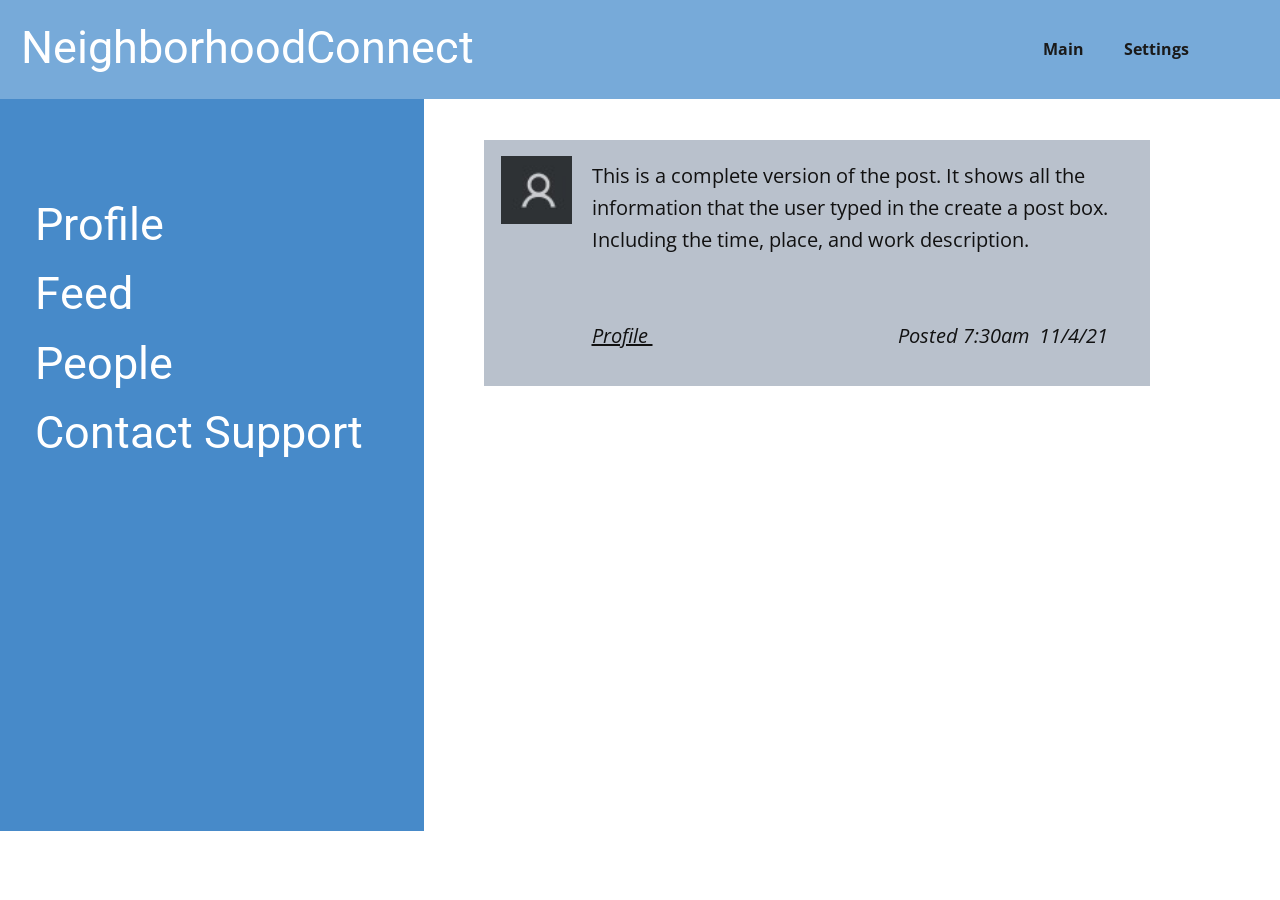
<file: Viewing-Full-Post.html>
<!DOCTYPE html>
<html style="font-size: 20px;">
  <head>
    <meta name="viewport" content="width=device-width, initial-scale=1.0">
    <meta charset="utf-8">
    <meta name="keywords" content="NeighborhoodConnect">
    <meta name="description" content="">
    <meta name="page_type" content="np-template-header-footer-from-plugin">
    <title>Viewing Full Post</title>
    <link rel="stylesheet" href="nicepage.css" media="screen">
<link rel="stylesheet" href="Viewing-Full-Post.css" media="screen">
    <script class="u-script" type="text/javascript" src="jquery.js" defer=""></script>
    <script class="u-script" type="text/javascript" src="nicepage.js" defer=""></script>
    <meta name="generator" content="Nicepage 3.29.1, nicepage.com">
    <link id="u-theme-google-font" rel="stylesheet" href="https://fonts.googleapis.com/css?family=Roboto:100,100i,300,300i,400,400i,500,500i,700,700i,900,900i|Open+Sans:300,300i,400,400i,600,600i,700,700i,800,800i">
    
    
    <script type="application/ld+json">{
		"@context": "http://schema.org",
		"@type": "Organization",
		"name": ""
}</script>
    <meta name="theme-color" content="#478ac9">
    <meta property="og:title" content="Viewing Full Post">
    <meta property="og:type" content="website">
  </head>
  <body class="u-body"><header class="u-clearfix u-header u-palette-1-light-1 u-header" id="sec-13a4"><div class="u-clearfix u-sheet u-sheet-1">
        <nav class="u-menu u-menu-dropdown u-offcanvas u-menu-1" data-position="">
          <div class="menu-collapse" style="font-size: 0.8rem; letter-spacing: 0px; font-weight: 700;">
            <a class="u-button-style u-custom-border u-custom-border-color u-custom-left-right-menu-spacing u-custom-padding-bottom u-custom-text-active-color u-custom-text-color u-custom-top-bottom-menu-spacing u-nav-link u-text-active-palette-1-base u-text-hover-palette-2-base" href="#">
              <svg><use xmlns:xlink="http://www.w3.org/1999/xlink" xlink:href="#menu-hamburger"></use></svg>
              <svg version="1.1" xmlns="http://www.w3.org/2000/svg" xmlns:xlink="http://www.w3.org/1999/xlink"><defs><symbol id="menu-hamburger" viewBox="0 0 16 16" style="width: 16px; height: 16px;"><rect y="1" width="16" height="2"></rect><rect y="7" width="16" height="2"></rect><rect y="13" width="16" height="2"></rect>
</symbol>
</defs></svg>
            </a>
          </div>
          <div class="u-custom-menu u-nav-container">
            <ul class="u-nav u-spacing-20 u-unstyled u-nav-1"><li class="u-nav-item"><a class="u-button-style u-nav-link u-text-active-palette-1-base u-text-grey-90 u-text-hover-palette-2-base" href="Main.html" style="padding: 10px;">Main</a>
</li><li class="u-nav-item"><a class="u-button-style u-nav-link u-text-active-palette-1-base u-text-grey-90 u-text-hover-palette-2-base" href="Settings.html" style="padding: 10px;">Settings</a>
</li></ul>
          </div>
          <div class="u-custom-menu u-nav-container-collapse">
            <div class="u-black u-container-style u-inner-container-layout u-opacity u-opacity-95 u-sidenav">
              <div class="u-inner-container-layout u-sidenav-overflow">
                <div class="u-menu-close"></div>
                <ul class="u-align-center u-nav u-popupmenu-items u-unstyled u-nav-2"><li class="u-nav-item"><a class="u-button-style u-nav-link" href="Main.html" style="padding: 10px;">Main</a>
</li><li class="u-nav-item"><a class="u-button-style u-nav-link" href="Settings.html" style="padding: 10px;">Settings</a>
</li></ul>
              </div>
            </div>
            <div class="u-black u-menu-overlay u-opacity u-opacity-70"></div>
          </div>
        </nav>
        <h1 class="u-text u-text-default u-text-1">NeighborhoodConnect</h1>
      </div></header>
    <section class="u-align-center u-clearfix u-section-1" id="sec-2c34">
      <div class="u-clearfix u-gutter-0 u-layout-wrap u-layout-wrap-1">
        <div class="u-layout" style="">
          <div class="u-layout-row" style="">
            <div class="u-align-left u-container-style u-layout-cell u-left-cell u-palette-1-base u-size-21 u-size-xs-60 u-layout-cell-1" src="">
              <div class="u-container-layout u-container-layout-1">
                <h2 class="u-text u-text-1">
                  <a class="u-active-none u-border-none u-btn u-button-link u-button-style u-hover-none u-none u-text-body-alt-color u-text-hover-grey-15 u-btn-1" href="Profile.html" data-page-id="47098856">Profile<br>
                  </a>
                </h2>
                <h2 class="u-text u-text-default u-text-2">
                  <a class="u-active-none u-border-none u-btn u-button-link u-button-style u-hover-none u-none u-text-body-alt-color u-text-hover-grey-15 u-btn-2" href="Main.html" data-page-id="34927074">Feed</a>
                </h2>
                <h2 class="u-text u-text-default u-text-3">
                  <a class="u-active-none u-border-none u-btn u-button-link u-button-style u-hover-none u-none u-text-body-alt-color u-text-hover-grey-15 u-btn-3" href="People.html" data-page-id="94428420">People</a>
                </h2>
                <h2 class="u-text u-text-default u-text-4">
                  <a class="u-active-none u-border-none u-btn u-button-link u-button-style u-hover-none u-none u-text-body-alt-color u-text-hover-grey-15 u-btn-4" href="Contact-Support.html" data-page-id="893416514">Contact Support<br>
                  </a>
                </h2>
              </div>
            </div>
            <div class="u-align-left u-container-style u-layout-cell u-right-cell u-size-39 u-size-xs-60 u-layout-cell-2">
              <div class="u-container-layout u-container-layout-2" src="">
                <div class="u-align-left u-container-style u-expanded-width u-group u-palette-5-base u-shape-rectangle u-group-1">
                  <div class="u-container-layout u-container-layout-3">
                    <img class="u-image u-image-default u-preserve-proportions u-image-1" src="images/ProfilePicture.jpg" alt="" data-image-width="53" data-image-height="51">
                    <p class="u-text u-text-5">This is a complete version of the post. It shows all the information that the user typed in the create a post box. Including the time, place, and work description.&nbsp;<br>
                      <br>
                      <br>
                      <span style="font-style: italic;"><u> Profile </u>&nbsp; &nbsp; &nbsp; &nbsp; &nbsp; &nbsp; &nbsp; &nbsp; &nbsp; &nbsp; &nbsp; &nbsp; &nbsp; &nbsp; &nbsp; &nbsp; &nbsp; &nbsp; &nbsp; &nbsp; &nbsp; &nbsp; &nbsp; &nbsp; &nbsp;Posted 7:30am&nbsp; 11/4/21
                      </span>
                      <br>
                    </p>
                    <a href="Profile.html" data-page-id="47098856" class="u-active-none u-border-none u-btn u-button-style u-hover-none u-none u-text-palette-1-base u-btn-5">&nbsp; &nbsp; &nbsp; &nbsp; &nbsp; &nbsp;&nbsp;</a>
                  </div>
                </div>
              </div>
            </div>
          </div>
        </div>
      </div>
  </body>
</html>
</file>
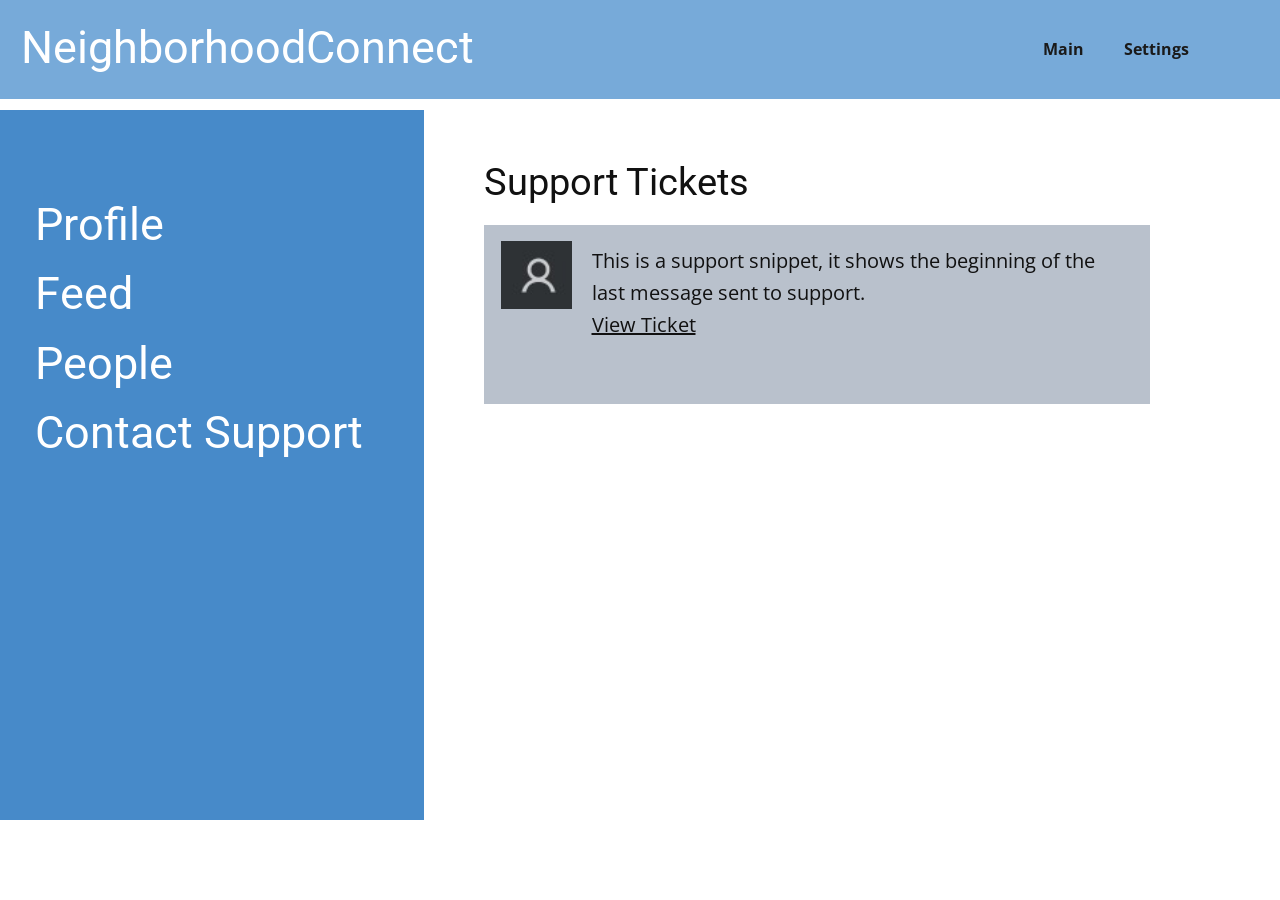
<file: Viewing-Full-Ticket.html>
<!DOCTYPE html>
<html style="font-size: 20px;">
  <head>
    <meta name="viewport" content="width=device-width, initial-scale=1.0">
    <meta charset="utf-8">
    <meta name="keywords" content="NeighborhoodConnect">
    <meta name="description" content="">
    <meta name="page_type" content="np-template-header-footer-from-plugin">
    <title>Viewing Full Ticket</title>
    <link rel="stylesheet" href="nicepage.css" media="screen">
<link rel="stylesheet" href="Viewing-Full-Ticket.css" media="screen">
    <script class="u-script" type="text/javascript" src="jquery.js" defer=""></script>
    <script class="u-script" type="text/javascript" src="nicepage.js" defer=""></script>
    <meta name="generator" content="Nicepage 3.29.1, nicepage.com">
    <link id="u-theme-google-font" rel="stylesheet" href="https://fonts.googleapis.com/css?family=Roboto:100,100i,300,300i,400,400i,500,500i,700,700i,900,900i|Open+Sans:300,300i,400,400i,600,600i,700,700i,800,800i">
    
    
    <script type="application/ld+json">{
		"@context": "http://schema.org",
		"@type": "Organization",
		"name": ""
}</script>
    <meta name="theme-color" content="#478ac9">
    <meta property="og:title" content="Viewing Full Ticket">
    <meta property="og:type" content="website">
  </head>
  <body class="u-body"><header class="u-clearfix u-header u-palette-1-light-1 u-header" id="sec-13a4"><div class="u-clearfix u-sheet u-sheet-1">
        <nav class="u-menu u-menu-dropdown u-offcanvas u-menu-1" data-position="">
          <div class="menu-collapse" style="font-size: 0.8rem; letter-spacing: 0px; font-weight: 700;">
            <a class="u-button-style u-custom-border u-custom-border-color u-custom-left-right-menu-spacing u-custom-padding-bottom u-custom-text-active-color u-custom-text-color u-custom-top-bottom-menu-spacing u-nav-link u-text-active-palette-1-base u-text-hover-palette-2-base" href="#">
              <svg><use xmlns:xlink="http://www.w3.org/1999/xlink" xlink:href="#menu-hamburger"></use></svg>
              <svg version="1.1" xmlns="http://www.w3.org/2000/svg" xmlns:xlink="http://www.w3.org/1999/xlink"><defs><symbol id="menu-hamburger" viewBox="0 0 16 16" style="width: 16px; height: 16px;"><rect y="1" width="16" height="2"></rect><rect y="7" width="16" height="2"></rect><rect y="13" width="16" height="2"></rect>
</symbol>
</defs></svg>
            </a>
          </div>
          <div class="u-custom-menu u-nav-container">
            <ul class="u-nav u-spacing-20 u-unstyled u-nav-1"><li class="u-nav-item"><a class="u-button-style u-nav-link u-text-active-palette-1-base u-text-grey-90 u-text-hover-palette-2-base" href="Main.html" style="padding: 10px;">Main</a>
</li><li class="u-nav-item"><a class="u-button-style u-nav-link u-text-active-palette-1-base u-text-grey-90 u-text-hover-palette-2-base" href="Settings.html" style="padding: 10px;">Settings</a>
</li></ul>
          </div>
          <div class="u-custom-menu u-nav-container-collapse">
            <div class="u-black u-container-style u-inner-container-layout u-opacity u-opacity-95 u-sidenav">
              <div class="u-inner-container-layout u-sidenav-overflow">
                <div class="u-menu-close"></div>
                <ul class="u-align-center u-nav u-popupmenu-items u-unstyled u-nav-2"><li class="u-nav-item"><a class="u-button-style u-nav-link" href="Main.html" style="padding: 10px;">Main</a>
</li><li class="u-nav-item"><a class="u-button-style u-nav-link" href="Settings.html" style="padding: 10px;">Settings</a>
</li></ul>
              </div>
            </div>
            <div class="u-black u-menu-overlay u-opacity u-opacity-70"></div>
          </div>
        </nav>
        <h1 class="u-text u-text-default u-text-1">NeighborhoodConnect</h1>
      </div></header>
    <section class="u-align-center u-clearfix u-valign-middle u-section-1" id="sec-2c34">
      <div class="u-clearfix u-gutter-0 u-layout-wrap u-layout-wrap-1">
        <div class="u-layout" style="">
          <div class="u-layout-row" style="">
            <div class="u-align-left u-container-style u-layout-cell u-left-cell u-palette-1-base u-size-21 u-size-xs-60 u-layout-cell-1" src="">
              <div class="u-container-layout u-container-layout-1">
                <h2 class="u-text u-text-1">
                  <a class="u-active-none u-border-none u-btn u-button-link u-button-style u-hover-none u-none u-text-body-alt-color u-text-hover-grey-15 u-btn-1" href="Profile.html" data-page-id="47098856">Profile<br>
                  </a>
                </h2>
                <h2 class="u-text u-text-default u-text-2">
                  <a class="u-active-none u-border-none u-btn u-button-link u-button-style u-hover-none u-none u-text-body-alt-color u-text-hover-grey-15 u-btn-2" href="Main.html" data-page-id="34927074">Feed</a>
                </h2>
                <h2 class="u-text u-text-default u-text-3">
                  <a class="u-active-none u-border-none u-btn u-button-link u-button-style u-hover-none u-none u-text-body-alt-color u-text-hover-grey-15 u-btn-3" href="People.html" data-page-id="94428420">People</a>
                </h2>
                <h2 class="u-text u-text-default u-text-4">
                  <a class="u-active-none u-border-none u-btn u-button-link u-button-style u-hover-none u-none u-text-body-alt-color u-text-hover-grey-15 u-btn-4" href="Contact-Support.html" data-page-id="893416514">Contact Support<br>
                  </a>
                </h2>
              </div>
            </div>
            <div class="u-align-left u-container-style u-layout-cell u-right-cell u-size-39 u-size-xs-60 u-layout-cell-2">
              <div class="u-container-layout u-container-layout-2" src="">
                <h3 class="u-text u-text-default u-text-5">Support Tickets</h3>
                <div class="u-container-style u-expanded-width u-group u-palette-5-base u-shape-rectangle u-group-1">
                  <div class="u-container-layout u-container-layout-3">
                    <img class="u-image u-image-default u-preserve-proportions u-image-1" src="images/ProfilePicture.jpg" alt="" data-image-width="53" data-image-height="51">
                    <p class="u-text u-text-6">This is a support snippet, it shows the beginning of the last message sent to support.<br><u>View Ticket</u>
                    </p>
                  </div>
                </div>
              </div>
            </div>
          </div>
        </div>
      </div>
  </body>
</html>
</file>
